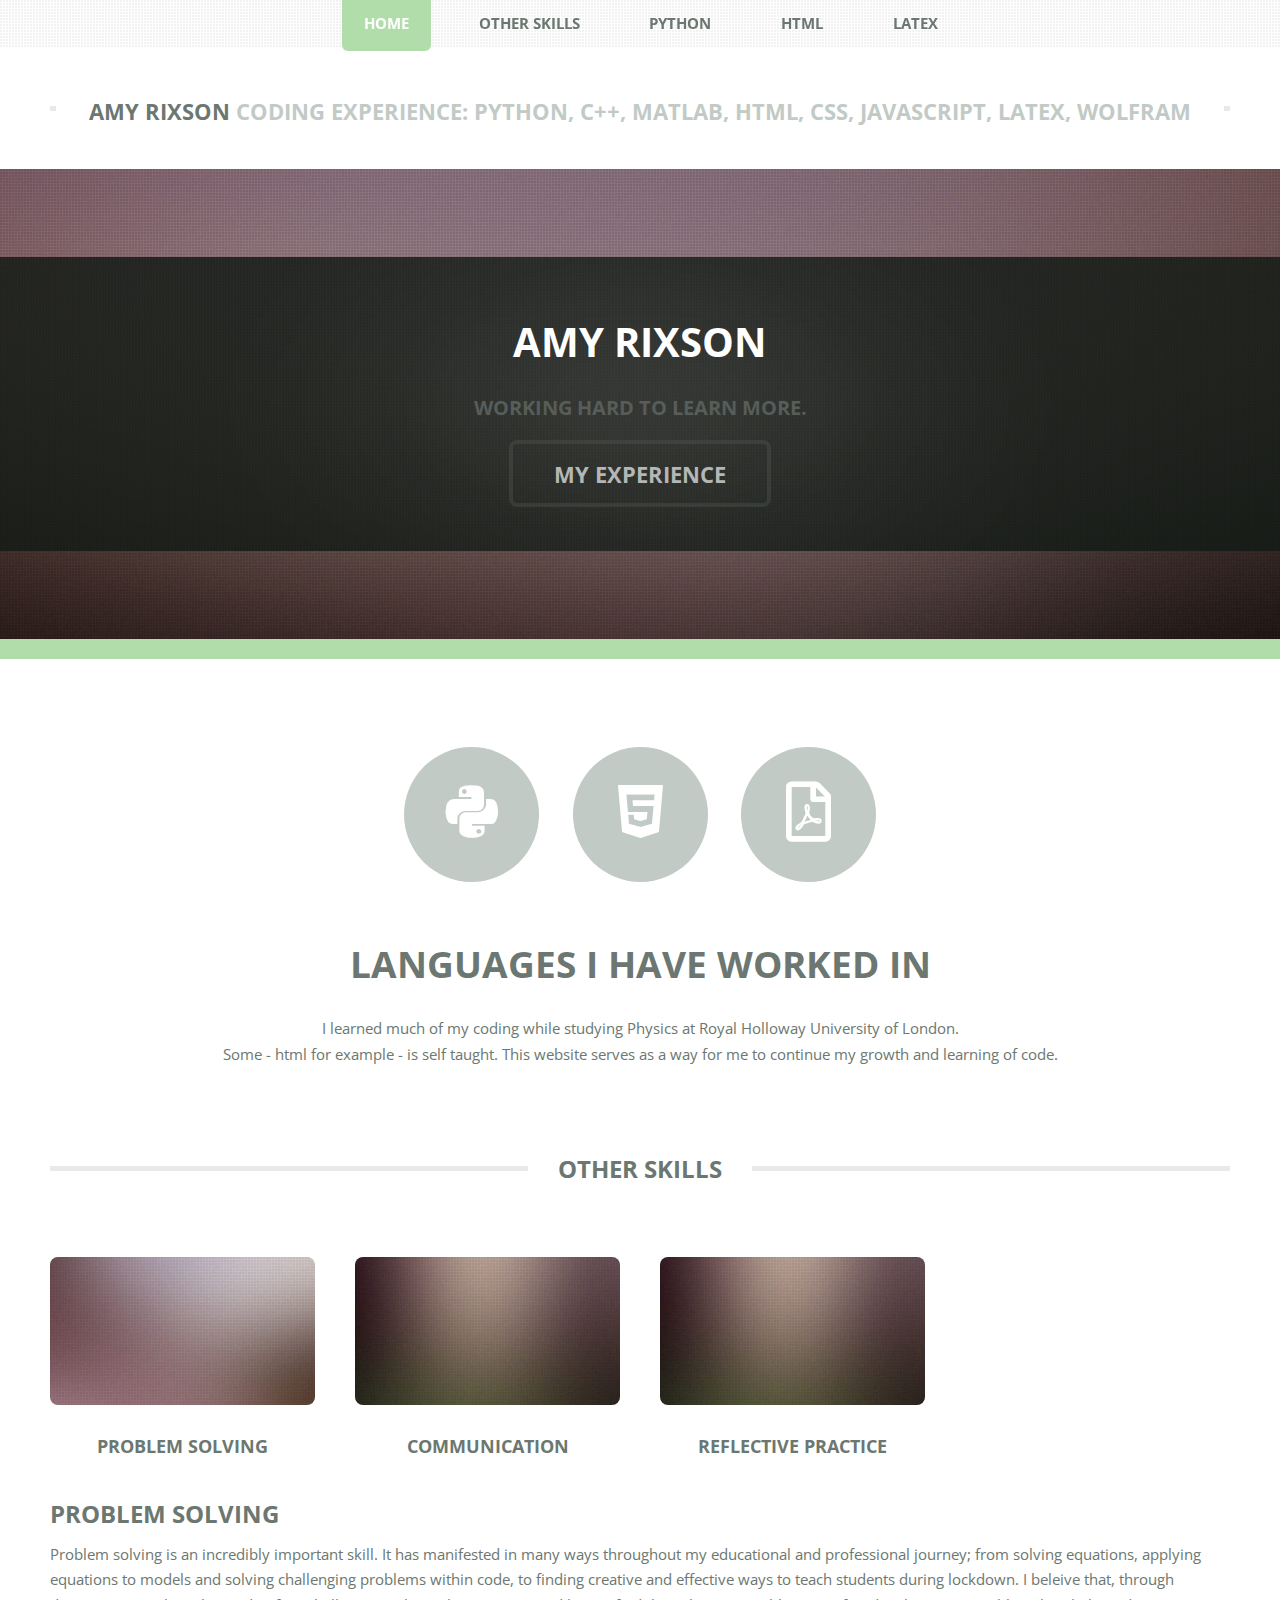
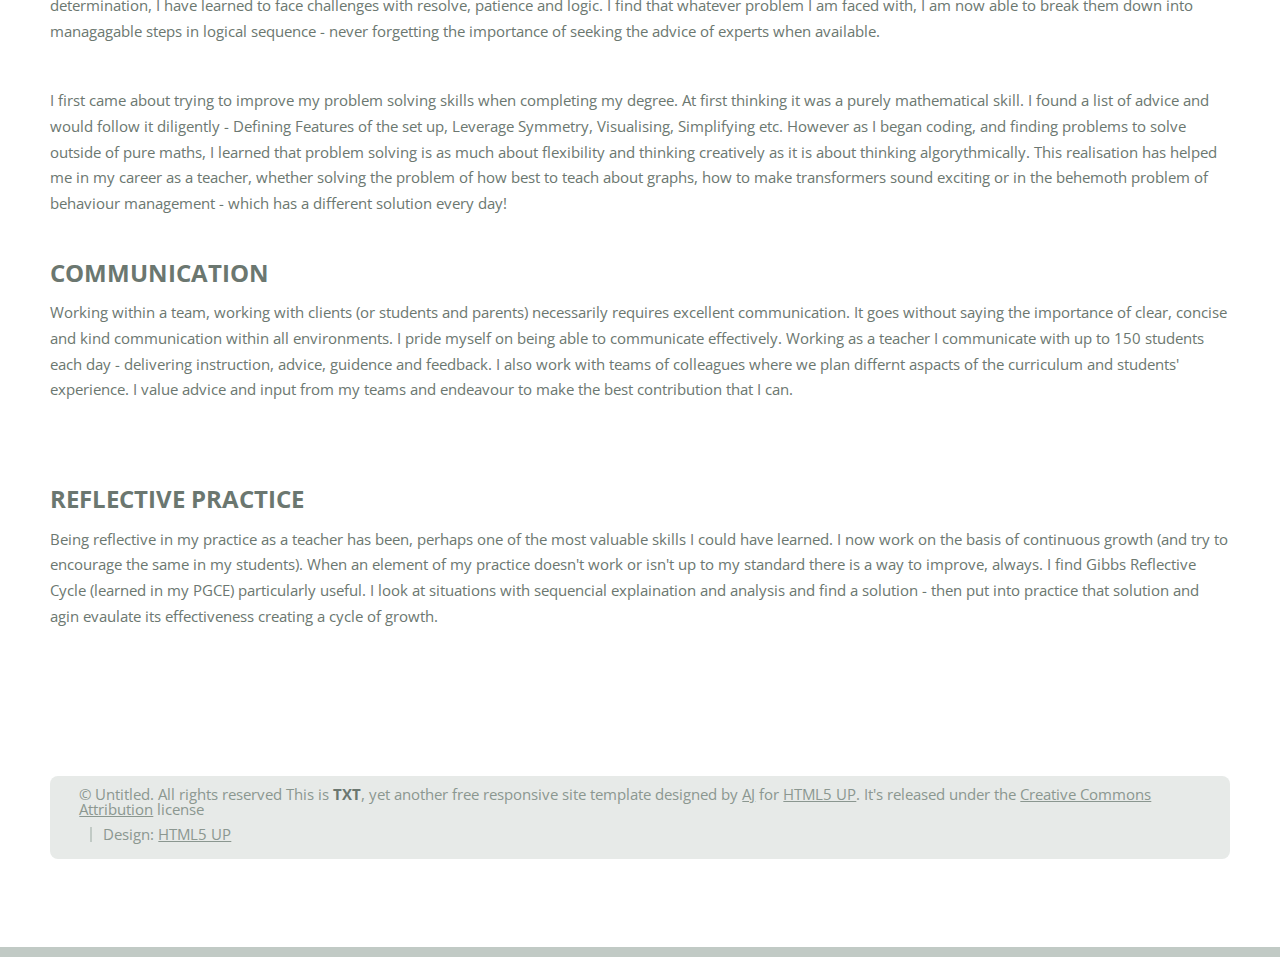
<file: index.html>
<!DOCTYPE HTML>
<!--
	TXT by HTML5 UP
	html5up.net | @ajlkn
	Free for personal and commercial use under the CCA 3.0 license (html5up.net/license)
-->
<html>
	<head>
		<title>Portfolio: Amy Rixson</title>
		<meta charset="utf-8" />
		<meta name="viewport" content="width=device-width, initial-scale=1, user-scalable=no" />
		<link rel="stylesheet" href="assets/css/main.css" />
	</head>
	<body class="homepage is-preload">
		<div id="page-wrapper">

			<!-- Header -->
				<header id="header">
					<div class="logo container">
						<div>
							<h1><a href="index.html" id="logo">Amy Rixson</a></h1>
							<p>Coding Experience: Python, C++, MatLab, html, css, JavaScript, LaTex, Wolfram</p>
						</div>
					</div>
				</header>

			<!-- Nav -->
				<nav id="nav">
					<ul>
						<li class="current"><a href="index.html">Home</a></li>
						<li>
							<a href="#">Other Skills</a>
							<ul> 
								<!--<a href="#main" class="button scrolly">My Experience</a>-->
								<li><a href="#Problem Solving" >Problem Solving</a></li>
								<li><a href="#Communication" >Communication</a></li>
								<!-- <li>
									<a href="#">Phasellus consequat</a>
									<ul>
										<li><a href="#">Problem Solving</a></li>
										<li><a href="#">Phasellus consequat</a></li>
										<li><a href="#">Magna phasellus</a></li>
										<li><a href="#">Etiam dolore nisl</a></li>
									</ul>
								</li> -->
								<li><a href="#Reflective Practice" >Reflective Practice</a></li>
							</ul>
						</li>
						<li><a href="left-sidebar.html">Python</a></li>
						<li><a href="right-sidebar.html">HTML</a></li>
						<li><a href="no-sidebar.html">LaTex</a></li>
					</ul>
				</nav>

			<!-- Banner -->
				<section id="banner">
					<div class="content">
						<h2>Amy Rixson</h2>
						<p>Working hard to learn more.</p>
						<a href="#main" class="button scrolly">My Experience</a>
					</div>
				</section>

			<!-- Main -->
				<section id="main">
					<div class="container">
						<div class="row gtr-200">
							<div class="col-12">

								<!-- Highlight -->
									<section class="box highlight">
										<ul class="special">
											<li><a href="left-sidebar.html" class="icon brands fa-python"><span class="label">Python</span></a></li>
											<li><a href="right-sidebar.html" class="icon brands fa-html5"><span class="label">html</span></a></li>
											<li><a href="no-sidebar.html" class="icon regular fa-file-pdf"><span class="label">LaTex</span></a></li>
											<!-- <li><a href="#" class="icon solid fa-calculator"><span class="label">Wolfram</span></a></li> -->
										</ul>
										<header>
											<h2>Languages I have worked in</h2>
											<p></p>
										</header>
										<p>
											I learned much of my coding while studying Physics at Royal Holloway University of London.<br />
										</p>Some - html for example - is self taught. This website serves as a way for me to continue my growth and learning of code.
									</section>

							</div>
							<div class="col-12">

								<!-- Features -->
									<section class="box features">
										<h2 class="major"><span>Other Skills</span></h2>
										<div>
											<div class="row">
												<div class="col-3 col-6-medium col-12-small">

													<!-- Feature -->
														<section class="box feature">
															<a href="#Problem Solving" class="image featured"><img src="images/pic01.jpg" alt="" /></a>
															<h3><a href="#Problem Solving">Problem Solving</a></h3>
															
														</section>

												</div>
												<div class="col-3 col-6-medium col-12-small">

													<!-- Feature -->
														<section class="box feature">
															<a href="#Communication" class="image featured"><img src="images/pic02.jpg" alt="" /></a>
															<h3><a href="#Communication">Communication</a></h3>
															
														</section>

												</div>
												<div class="col-3 col-6-medium col-12-small">

													<!-- Feature -->
														<section class="box feature">
															<a href="#Reflective Practice" class="image featured"><img src="images/pic02.jpg" alt="" /></a>
															<h3><a href="#Reflective Practice">Reflective Practice</a></h3>
															
														</section>

												</div>
												<div class="content">

													<!-- Feature -->
														<section ID = "Problem Solving">
															<h2>Problem Solving</h2>
															<p>
																Problem solving is an incredibly important skill. It has manifested in many ways throughout my educational and professional 
																journey; from solving equations, applying equations to models and solving challenging problems within code, to finding creative 
																and effective ways to teach students during lockdown. I beleive that, through determination, I have learned to face challenges 
																with resolve, patience and logic. I find that whatever problem I am faced with, I am now able to break them down into managagable 
																steps in logical sequence - never forgetting the importance of seeking the advice of experts when available.
															
															</p>
															<p> 
																I first came about trying to improve my problem solving skills when completing my degree. At first thinking it was a purely mathematical skill.
																I found a list of advice and would follow it diligently - Defining Features of the set up, Leverage Symmetry, Visualising, Simplifying etc. However as 
																I began coding, and finding problems to solve outside of pure maths, I learned that problem solving is as much about flexibility and thinking creatively
																as it is about thinking algorythmically. This realisation has helped me in my career as a teacher, whether solving the problem of how best to teach about graphs, 
																how to make transformers sound exciting or in the behemoth problem of behaviour management - which has a different solution every day! 
															</p>
														</section>
												</div>
												<div class="content">

														<section ID = "Communication">
															<h2>Communication</h2>
															<p>
																Working within a team, working with clients (or students and parents) necessarily requires excellent communication.
																It goes without saying the importance of clear, concise and kind communication within all environments. I pride myself on being able to communicate effectively. 
																Working as a teacher I communicate with up to 150 students each day - delivering instruction, advice, guidence and feedback. I also work with teams of colleagues
																where we plan differnt aspacts of the curriculum and students' experience. I value advice and input from my teams and endeavour to make the best contribution that I can. 
																
															</p>
														</section>
												</div>
												<div class="content"></div>
														<section ID = "Reflective Practice">
															<h2>Reflective Practice</h2>
															<p>
																Being reflective in my practice as a teacher has been, perhaps one of the most valuable skills I could have learned. I now work on the basis of continuous growth (and try to encourage the same in my students).
																When an element of my practice doesn't work or isn't up to my standard there is a way to improve, always. I find Gibbs Reflective Cycle (learned in my PGCE) particularly useful.
																I look at situations with sequencial explaination and analysis and find a solution - then put into practice that solution and agin evaulate its effectiveness creating a cycle of growth. 
															</p>
														</section>

												</div>
											

											</section>
														
													
												<!--
												<div class="col-12">
													<ul class="actions">
														<li><a href="#" class="button large">Do Something</a></li>
														<li><a href="#" class="button alt large">Think About It</a></li>
													</ul>
												</div>
											</div>
										</div>
									</section>

							</div>
							<div class="col-12">

								<!-- Blog -- >
									<section class="box blog">
										<h2 class="major"><span>Another Major Heading</span></h2>
										<div>
											<div class="row">
												<div class="col-9 col-12-medium">
													<div class="content">

														<!-- Featured Post -- >
															<article class="box post">
																<header>
																	<h3><a href="#">Here's a really big heading</a></h3>
																	<p>With a smaller subtitle that attempts to elaborate</p>
																	<ul class="meta">
																		<li class="icon fa-clock">15 minutes ago</li>
																		<li class="icon fa-comments"><a href="#">8</a></li>
																	</ul>
																</header>
																<a href="#" class="image featured"><img src="images/pic05.jpg" alt="" /></a>
																<p>
																	Phasellus quam turpis, feugiat sit amet ornare in, a hendrerit in lectus. Praesent
																	semper mod quis eget mi. Etiam sed ante risus aliquam erat et volutpat. Praesent a
																	dapibus velit. Curabitur sed nisi nunc, accumsan vestibulum lectus. Lorem ipsum
																	dolor sit non aliquet sed, tempor et dolor. Praesent a dapibus velit. Curabitur
																	accumsan.
																</p>
																<a href="#" class="button">Continue Reading</a>
															</article>

													</div>
												</div>
												<div class="col-3 col-12-medium">
													<div class="sidebar">

														<!-- Archives -- >
															<ul class="divided">
																<li>
																	<article class="box post-summary">
																		<h3><a href="#">A Subheading</a></h3>
																		<ul class="meta">
																			<li class="icon fa-clock">6 hours ago</li>
																			<li class="icon fa-comments"><a href="#">34</a></li>
																		</ul>
																	</article>
																</li>
																<li>
																	<article class="box post-summary">
																		<h3><a href="#">Another Subheading</a></h3>
																		<ul class="meta">
																			<li class="icon fa-clock">9 hours ago</li>
																			<li class="icon fa-comments"><a href="#">27</a></li>
																		</ul>
																	</article>
																</li>
																<li>
																	<article class="box post-summary">
																		<h3><a href="#">And Another</a></h3>
																		<ul class="meta">
																			<li class="icon fa-clock">Yesterday</li>
																			<li class="icon fa-comments"><a href="#">184</a></li>
																		</ul>
																	</article>
																</li>
																<li>
																	<article class="box post-summary">
																		<h3><a href="#">And Another</a></h3>
																		<ul class="meta">
																			<li class="icon fa-clock">2 days ago</li>
																			<li class="icon fa-comments"><a href="#">286</a></li>
																		</ul>
																	</article>
																</li>
																<li>
																	<article class="box post-summary">
																		<h3><a href="#">And One More</a></h3>
																		<ul class="meta">
																			<li class="icon fa-clock">3 days ago</li>
																			<li class="icon fa-comments"><a href="#">8,086</a></li>
																		</ul>
																	</article>
																</li>
															</ul>
															<a href="#" class="button alt">Archives</a>

													</div> 
												</div>
											</div>
										</div>
									</section>

							</div>
						</div>
					</div>
				</section>

			<!-- Footer - ->
				<footer id="footer">
					<div class="container">
						<div class="row gtr-200">
							<div class="col-12">

								<!-- About - ->
									<section>
										<h2 class="major"><span>What's this about?</span></h2>
										<p>
											This is <strong>TXT</strong>, yet another free responsive site template designed by
											<a href="http://twitter.com/ajlkn">AJ</a> for <a href="http://html5up.net">HTML5 UP</a>. It's released under the
											<a href="http://html5up.net/license/">Creative Commons Attribution</a> license so feel free to use it for
											whatever you're working on (personal or commercial), just be sure to give us credit for the design.
											That's basically it :)
										</p>
									</section>

							</div>
							<div class="col-12"> -->

								<!-- Contact -- >
									<section>
										<h2 class="major"><span>Get in touch</span></h2>
										<ul class="contact">
											<li><a class="icon brands fa-facebook-f" href="#"><span class="label">Facebook</span></a></li>
											<li><a class="icon brands fa-twitter" href="#"><span class="label">Twitter</span></a></li>
											<li><a class="icon brands fa-instagram" href="#"><span class="label">Instagram</span></a></li>
											<li><a class="icon brands fa-dribbble" href="#"><span class="label">Dribbble</span></a></li>
											<li><a class="icon brands fa-linkedin-in" href="#"><span class="label">LinkedIn</span></a></li>
										</ul>
									</section>

							</div>
						</div>

						<!-- Copyright -->
							<div id="copyright">
								<ul class="menu">
									<li>&copy; Untitled. All rights reserved This is <strong>TXT</strong>, yet another free responsive site template designed by
										<a href="http://twitter.com/ajlkn">AJ</a> for <a href="http://html5up.net">HTML5 UP</a>. It's released under the
										<a href="http://html5up.net/license/">Creative Commons Attribution</a> license</li><li>Design: <a href="http://html5up.net">HTML5 UP</a></li>
								</ul>
							</div>

					</div>
				</footer>

		</div>

		<!-- Scripts -->
			<script src="assets/js/jquery.min.js"></script>
			<script src="assets/js/jquery.dropotron.min.js"></script>
			<script src="assets/js/jquery.scrolly.min.js"></script>
			<script src="assets/js/browser.min.js"></script>
			<script src="assets/js/breakpoints.min.js"></script>
			<script src="assets/js/util.js"></script>
			<script src="assets/js/main.js"></script>

	</body>
</html>
</file>
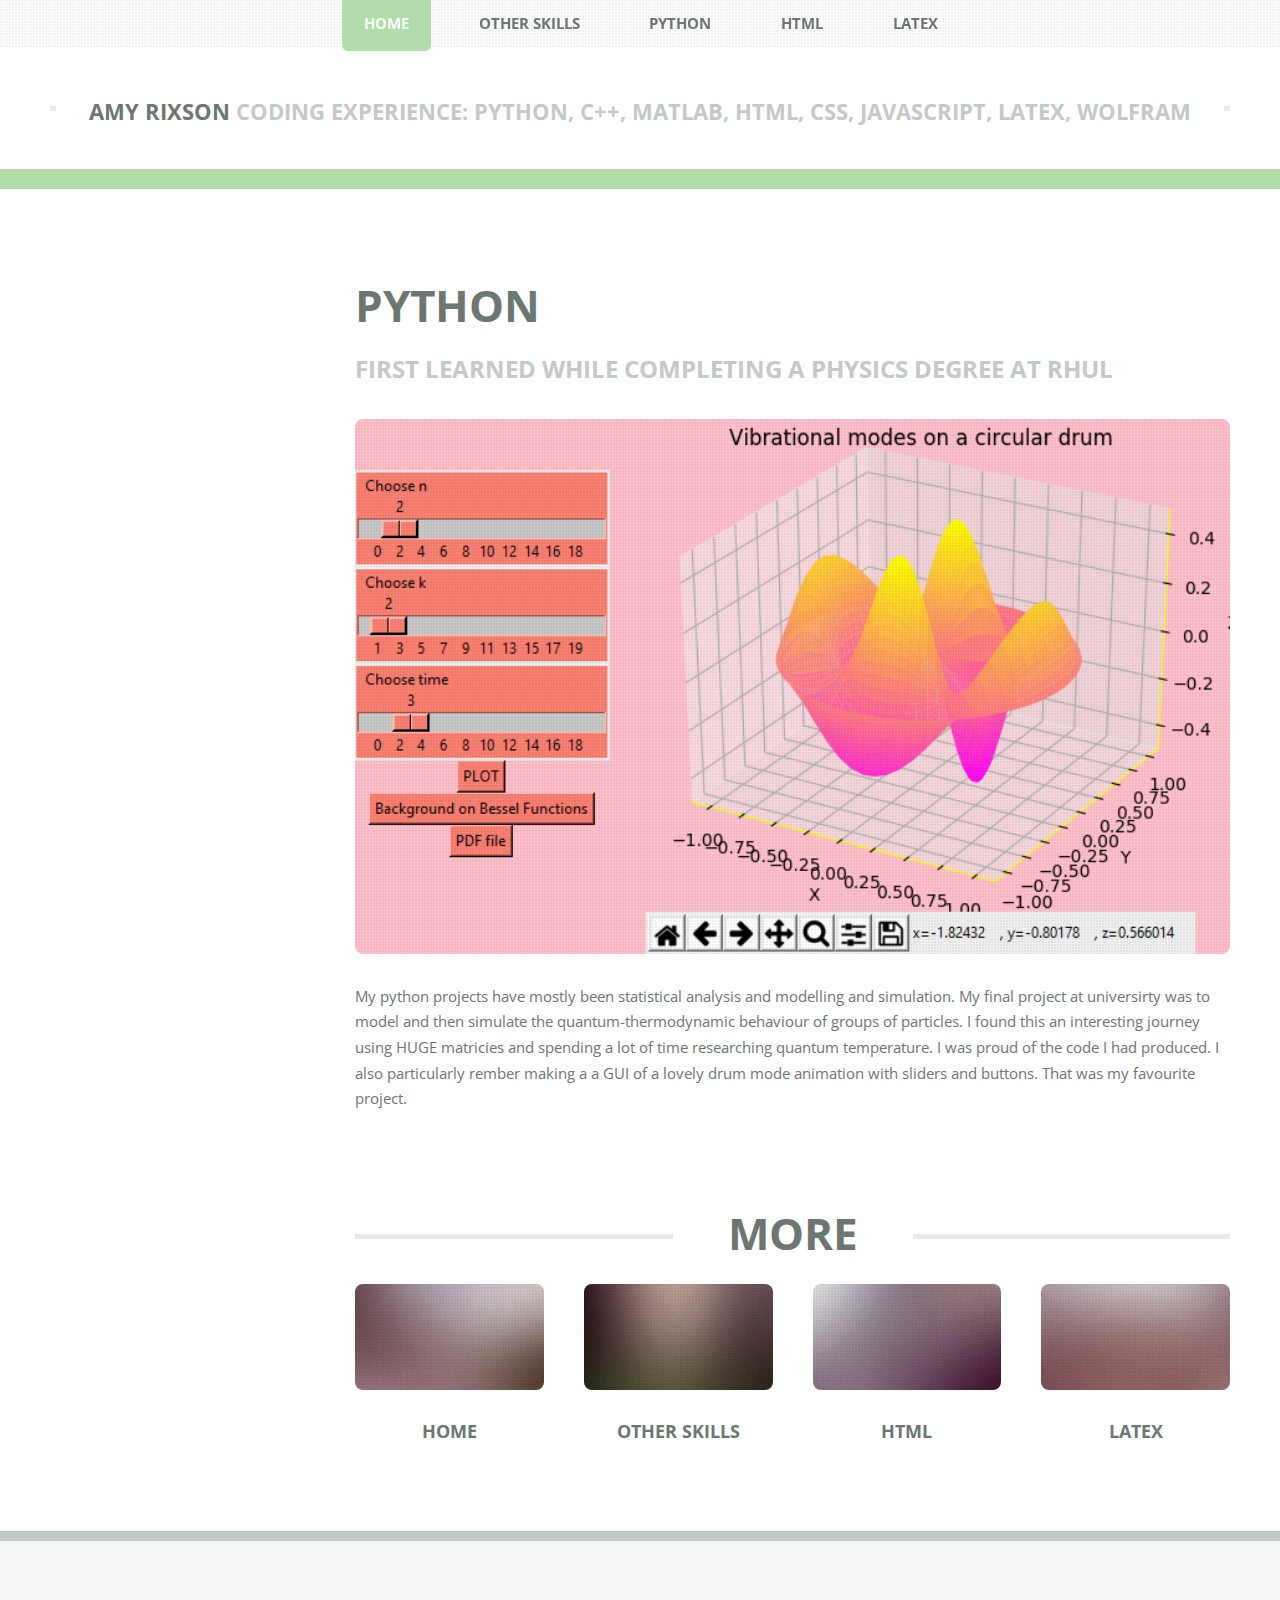
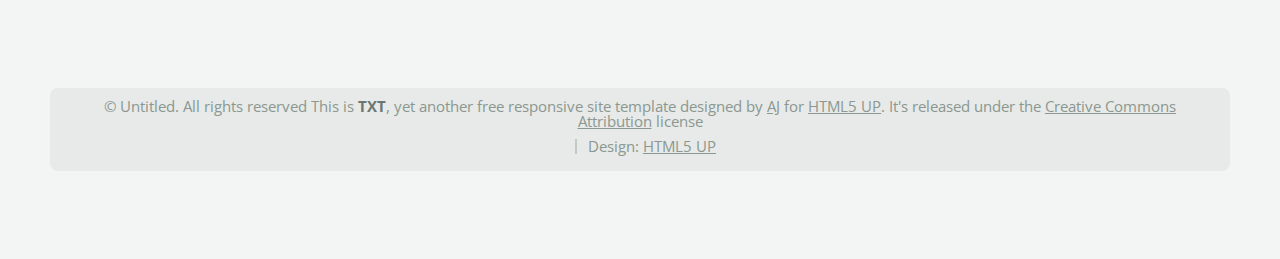
<file: left-sidebar.html>
<!DOCTYPE HTML>
<!--
	TXT by HTML5 UP
	html5up.net | @ajlkn
	Free for personal and commercial use under the CCA 3.0 license (html5up.net/license)
-->
<html>
	<head>
		<title>Python Experience</title>
		<meta charset="utf-8" />
		<meta name="viewport" content="width=device-width, initial-scale=1, user-scalable=no" />
		<link rel="stylesheet" href="assets/css/main.css" />
	</head>
	<body class="is-preload">
		<div id="page-wrapper">

			<!-- Header -->
				<header id="header">
					<div class="logo container">
						<div>
							<h1><a href="index.html" id="logo">Amy Rixson</a></h1>
							<p>Coding Experience: Python, C++, MatLab, html, css, JavaScript, LaTex, Wolfram</p>
						</div>
					</div>
				</header>

			<!-- Nav -- >
				<nav id="nav">
					<ul>
						<li><a href="index.html">Home</a></li>
						<li>
							<a href="#">Dropdown</a>
							<ul>
								<li><a href="#">Lorem ipsum dolor</a></li>
								<li><a href="#">Magna phasellus</a></li>
								<li>
									<a href="#">Phasellus consequat</a>
									<ul>
										<li><a href="#">Lorem ipsum dolor</a></li>
										<li><a href="#">Phasellus consequat</a></li>
										<li><a href="#">Magna phasellus</a></li>
										<li><a href="#">Etiam dolore nisl</a></li>
									</ul>
								</li>
								<li><a href="#">Veroeros feugiat</a></li>
							</ul>
						</li>
						<li class="current"><a href="left-sidebar.html">Left Sidebar</a></li>
						<li><a href="right-sidebar.html">Right Sidebar</a></li>
						<li><a href="no-sidebar.html">No Sidebar</a></li>
					</ul>
				</nav>

			<!-- Main -->
			<nav id="nav">
				<ul>
					<li class="current"><a href="index.html">Home</a></li>
					<li>
						<a href="index.html">Other Skills</a>
						<ul>
							<li><a href="#">Problem Solving</a></li>
							<li><a href="#">Communication</a></li>
							<!-- <li>
								<a href="#">Phasellus consequat</a>
								<ul>
									<li><a href="#">Problem Solving</a></li>
									<li><a href="#">Phasellus consequat</a></li>
									<li><a href="#">Magna phasellus</a></li>
									<li><a href="#">Etiam dolore nisl</a></li>
								</ul>
							</li> -->
							<li><a href="#">Reflective Practice</a></li>
						</ul>
					</li>
					<li><a href="left-sidebar.html">Python</a></li>
					<li><a href="right-sidebar.html">HTML</a></li>
					<li><a href="no-sidebar.html">LaTex</a></li>
				</ul>
			</nav>

				<section id="main">
					<div class="container">
						<div class="row">
							<div class="col-3 col-12-medium">
								<div class="sidebar">

									<!-- Sidebar -- >

										<!-- Recent Posts -- >
											<section>
												<h2 class="major"><span>Recent Posts</span></h2>
												<ul class="divided">
													<li>
														<article class="box post-summary">
															<h3><a href="#">A Subheading</a></h3>
															<ul class="meta">
																<li class="icon fa-clock">6 hours ago</li>
																<li class="icon fa-comments"><a href="#">34</a></li>
															</ul>
														</article>
													</li>
													<li>
														<article class="box post-summary">
															<h3><a href="#">Another Subheading</a></h3>
															<ul class="meta">
																<li class="icon fa-clock">9 hours ago</li>
																<li class="icon fa-comments"><a href="#">27</a></li>
															</ul>
														</article>
													</li>
													<li>
														<article class="box post-summary">
															<h3><a href="#">And Another</a></h3>
															<ul class="meta">
																<li class="icon fa-clock">Yesterday</li>
																<li class="icon fa-comments"><a href="#">184</a></li>
															</ul>
														</article>
													</li>
												</ul>
												<a href="#" class="button alt">Archives</a>
											</section>

										<!-- Something -- >
											<section>
												<h2 class="major"><span>Ipsum Dolore</span></h2>
												<a href="#" class="image featured"><img src="images/pic03.jpg" alt="" /></a>
												<p>
													Donec sagittis massa et leo semper scele risque metus faucibus. Morbi congue mattis mi.
													Phasellus sed nisl vitae risus tristique volutpat. Cras rutrum sed commodo luctus blandit.
												</p>
												<a href="#" class="button alt">Learn more</a>
											</section>

										<!-- Something - ->
											<section>
												<h2 class="major"><span>Magna Feugiat</span></h2>
												<p>
													Rhoncus dui quis euismod. Maecenas lorem tellus, congue et condimentum ac, ullamcorper non sapien.
													Donec sagittis massa et leo semper scele risque metus faucibus. Morbi congue mattis mi.
													Phasellus sed nisl vitae risus tristique volutpat. Cras rutrum sed commodo luctus blandit.
												</p>
												<a href="#" class="button alt">Learn more</a>
											</section> -->

								</div>
							</div>
							<div class="col-9 col-12-medium imp-medium">
								<div class="content">

									<!-- Content -->

										<article class="box page-content">

											<header>
												<h2>Python</h2>
												<p>First learned while completing a physics degree at RHUL</p>
												<!--<ul class="meta">
													<li class="icon fa-clock">5 days ago</li>
													<li class="icon fa-comments"><a href="#">1,024</a></li>
												</ul> -->
											</header>

											<section>
												<span class="image featured"><img src="images/Drummode.PNG" alt="" /></span>
												<p>
													My python projects have mostly been statistical analysis and modelling and simulation. My final project at universirty
													was to model and then simulate the quantum-thermodynamic behaviour of groups of particles. I found this an interesting 
													journey using HUGE matricies and spending a lot of time researching quantum temperature. I was proud of the code I had produced.
													I also particularly rember making a a GUI of a lovely drum mode animation with sliders and buttons. That was my favourite project.
												</p>
											</section>
											<!--

											<section>
												<h3>More intriguing information</h3>
												<p>
													Lorem ipsum dolor sit amet, consectetur adipiscing elit. Maecenas ac quam risus, at tempus
													justo. Sed dictum rutrum massa eu volutpat. Quisque vitae hendrerit sem. Pellentesque lorem felis,
													ultricies a bibendum id, bibendum sit amet nisl. Mauris et lorem quam. Maecenas rutrum imperdiet
													vulputate. Nulla quis nibh ipsum, sed egestas justo. Morbi ut ante mattis orci convallis tempor.
													Etiam a lacus a lacus pharetra porttitor quis accumsan odio. Sed vel euismod nisi. Etiam convallis
													rhoncus dui quis euismod. Maecenas lorem tellus, congue et condimentum ac, ullamcorper non sapien
													vulputate. Nulla quis nibh ipsum, sed egestas justo. Morbi ut ante mattis orci convallis tempor.
													Etiam a lacus a lacus pharetra porttitor quis accumsan odio. Sed vel euismod nisi. Etiam convallis
													rhoncus dui quis euismod. Maecenas lorem tellus, congue et condimentum ac, ullamcorper non sapien.
													Donec sagittis massa et leo semper a scelerisque metus faucibus. Morbi congue mattis mi.
													Phasellus sed nisl vitae risus tristique volutpat. Cras rutrum commodo luctus.
												</p>
												<p>
													Phasellus odio risus, faucibus et viverra vitae, eleifend ac purus. Praesent mattis, enim
													quis hendrerit porttitor, sapien tortor viverra magna, sit amet rhoncus nisl lacus nec arcu.
													Suspendisse laoreet metus ut metus imperdiet interdum aliquam justo tincidunt. Mauris dolor urna,
													fringilla vel malesuada ac, dignissim eu mi. Praesent mollis massa ac nulla pretium pretium.
													Etiam a lacus a lacus pharetra porttitor quis accumsan odio. Sed vel euismod nisi. Etiam convallis
													rhoncus dui quis euismod. Maecenas lorem tellus, congue et condimentum ac, ullamcorper non sapien.
													Donec sagittis massa et leo semper a scelerisque metus faucibus. Morbi congue mattis mi.
													Maecenas tortor mauris, consectetur pellentesque dapibus eget, tincidunt vitae arcu.
													Vestibulum purus augue, tincidunt sit amet iaculis id, porta eu purus.
												</p>
											</section>

											<section>
												<h3>So in conclusion ...</h3>
												<p>
													Lorem ipsum dolor sit amet, consectetur adipiscing elit. Maecenas ac quam risus, at tempus
													justo. Sed dictum rutrum massa eu volutpat. Quisque vitae hendrerit sem. Pellentesque lorem felis,
													ultricies a bibendum id, bibendum sit amet nisl. Mauris et lorem quam. Maecenas rutrum imperdiet
													vulputate. Nulla quis nibh ipsum, sed egestas justo. Morbi ut ante mattis orci convallis tempor.
													Etiam a lacus a lacus pharetra porttitor quis accumsan odio. Sed vel euismod nisi. Etiam convallis
													rhoncus dui quis euismod. Maecenas lorem tellus, congue et condimentum ac, ullamcorper non sapien.
													Donec sagittis massa et leo semper a scelerisque metus faucibus. Morbi congue mattis mi.
													Phasellus sed nisl vitae.
												</p>
												<p>
													Suspendisse laoreet metus ut metus imperdiet interdum aliquam justo tincidunt. Mauris dolor urna,
													fringilla vel malesuada ac, dignissim eu mi. Praesent mollis massa ac nulla pretium pretium.
													Maecenas tortor mauris, consectetur pellentesque dapibus eget, tincidunt vitae arcu.
													Vestibulum purus augue, tincidunt sit amet iaculis id, porta eu purus.
												</p>
											</section>

										</article>

								</div>
							</div>
							<div class="col-12">

								<!-- Features -->
									<section class="box features">
										<h2 class="major"><span>More</span></h2>
										<div>
											<div class="row">
												<div class="col-3 col-6-medium col-12-small">

													<!-- Feature -->
														<section class="box feature">
															<a href="index.html" class="image featured"><img src="images/pic01.jpg" alt="" /></a>
															<h3><a href="index.html">Home</a></h3>
															
														</section>

												</div>
												<div class="col-3 col-6-medium col-12-small">

													<!-- Feature -->
														<section class="box feature">
															<a href="index.html" class="image featured"><img src="images/pic02.jpg" alt="" /></a>
															<h3><a href="index.html">Other Skills</a></h3>
															
														</section>

												</div>
												<div class="col-3 col-6-medium col-12-small">

													<!-- Feature -->
														<section class="box feature">
															<a href="right-sidebar.html" class="image featured"><img src="images/pic03.jpg" alt="" /></a>
															<h3><a href="right-sidebar.html">HTML</a></h3>
															
														</section>

												</div>
												<div class="col-3 col-6-medium col-12-small">

													<!-- Feature -->
														<section class="box feature">
															<a href="no-sidebar.html" class="image featured"><img src="images/pic04.jpg" alt="" /></a>
															<h3><a href="no-sidebar.html">LaTex</a></h3>
															
														</section>

												</div>
												<!-- <div class="col-12">
													<ul class="actions">
														<li><a href="#" class="button large">Do Something</a></li>
														<li><a href="#" class="button alt large">Think About It</a></li>
													</ul>
												</div> -->
											</div>
										</div>
									</section>

							</div>
						</div>
					</div>
				</section>

			<!-- Footer -->
				<footer id="footer">
					<div class="container">
						<div class="row gtr-200">
							<div class="col-12">

								<!-- About - ->
									<section>
										<h2 class="major"><span>What's this about?</span></h2>
										<p>
											This is <strong>TXT</strong>, yet another free responsive site template designed by
											<a href="http://twitter.com/ajlkn">AJ</a> for <a href="http://html5up.net">HTML5 UP</a>. It's released under the
											<a href="http://html5up.net/license/">Creative Commons Attribution</a> license so feel free to use it for
											whatever you're working on (personal or commercial), just be sure to give us credit for the design.
											That's basically it :)
										</p>
									</section>

							</div>
							<div class="col-12">

								<!-- Contact -- >
									<section>
										<h2 class="major"><span>Get in touch</span></h2>
										<ul class="contact">
											<li><a class="icon brands fa-facebook-f" href="#"><span class="label">Facebook</span></a></li>
											<li><a class="icon brands fa-twitter" href="#"><span class="label">Twitter</span></a></li>
											<li><a class="icon brands fa-instagram" href="#"><span class="label">Instagram</span></a></li>
											<li><a class="icon brands fa-dribbble" href="#"><span class="label">Dribbble</span></a></li>
											<li><a class="icon brands fa-linkedin-in" href="#"><span class="label">LinkedIn</span></a></li>
										</ul>
									</section>

							</div>
						</div>

						<!-- Copyright -->
						<div id="copyright">
							<ul class="menu">
								<li>&copy; Untitled. All rights reserved This is <strong>TXT</strong>, yet another free responsive site template designed by
									<a href="http://twitter.com/ajlkn">AJ</a> for <a href="http://html5up.net">HTML5 UP</a>. It's released under the
									<a href="http://html5up.net/license/">Creative Commons Attribution</a> license</li><li>Design: <a href="http://html5up.net">HTML5 UP</a></li>
							</ul>
						</div>

					</div>
				</footer>

		</div>

		<!-- Scripts -->
			<script src="assets/js/jquery.min.js"></script>
			<script src="assets/js/jquery.dropotron.min.js"></script>
			<script src="assets/js/jquery.scrolly.min.js"></script>
			<script src="assets/js/browser.min.js"></script>
			<script src="assets/js/breakpoints.min.js"></script>
			<script src="assets/js/util.js"></script>
			<script src="assets/js/main.js"></script>

	</body>
</html>
</file>
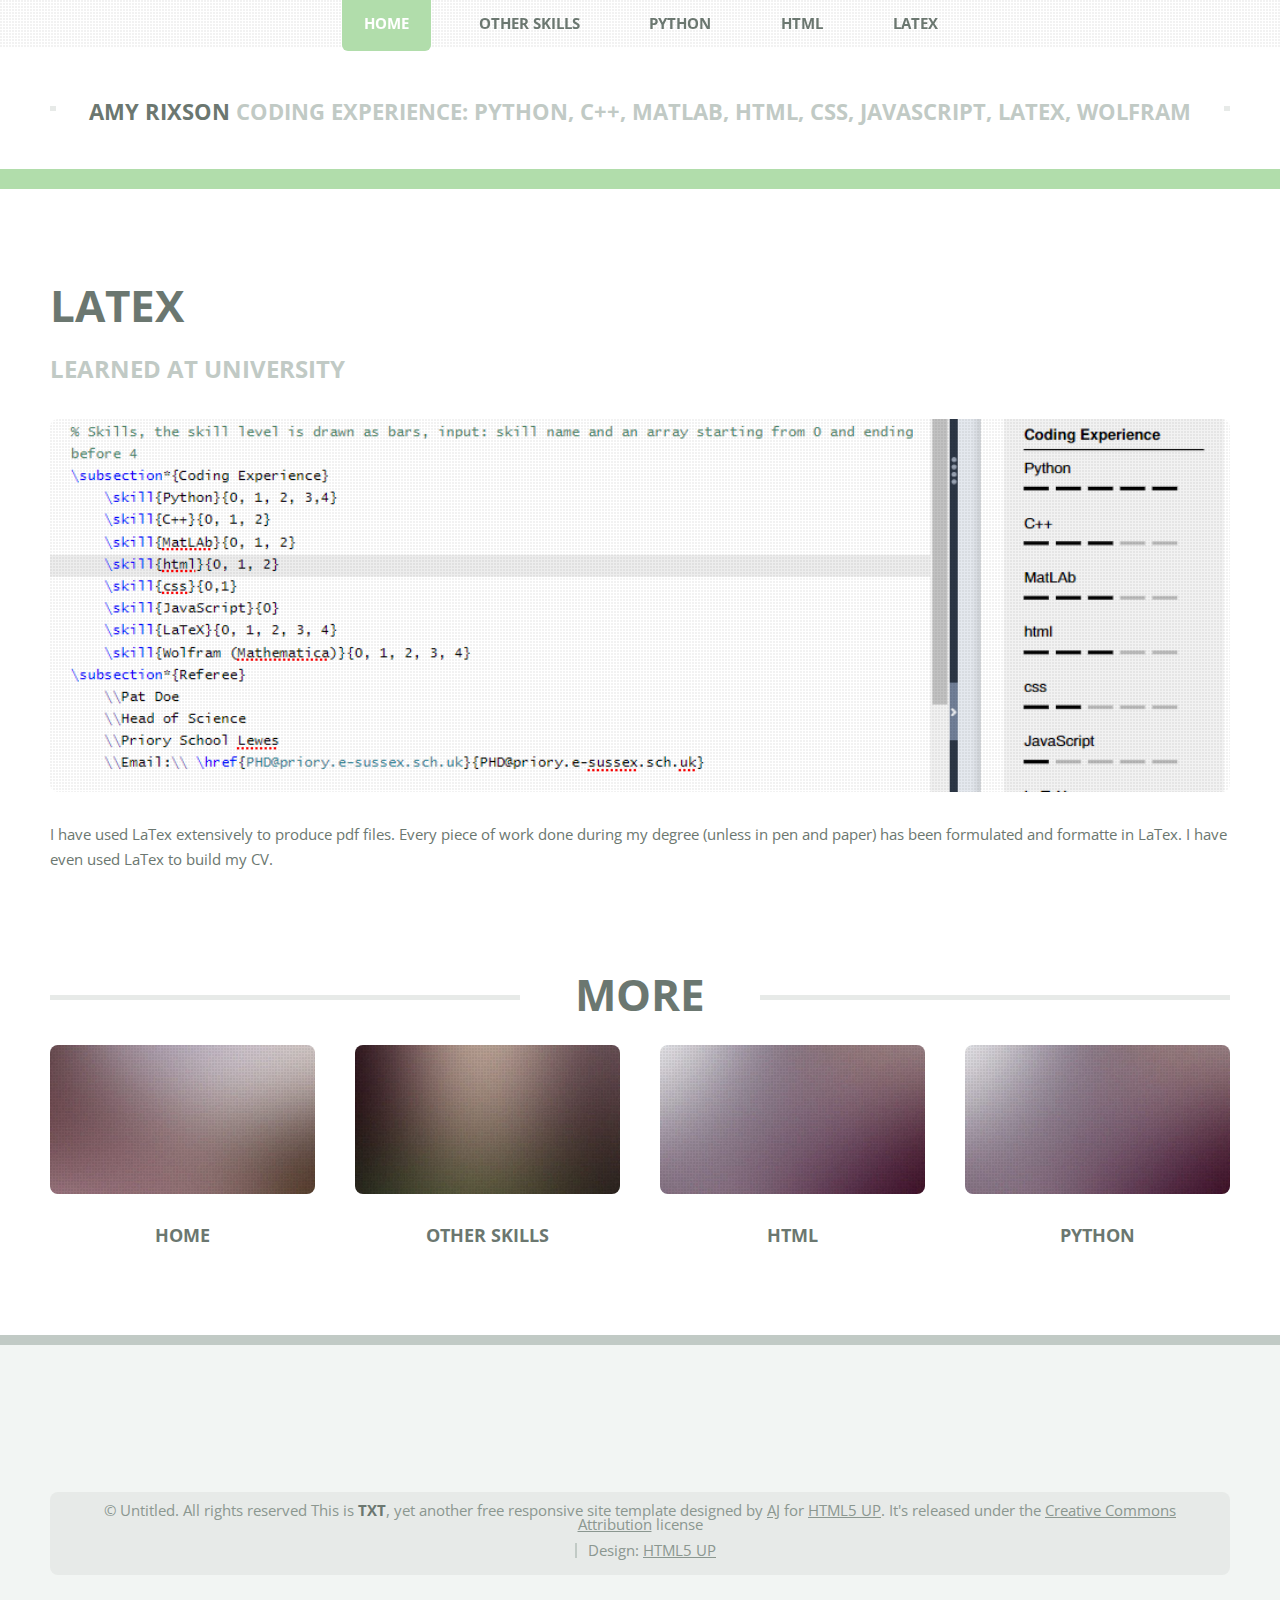
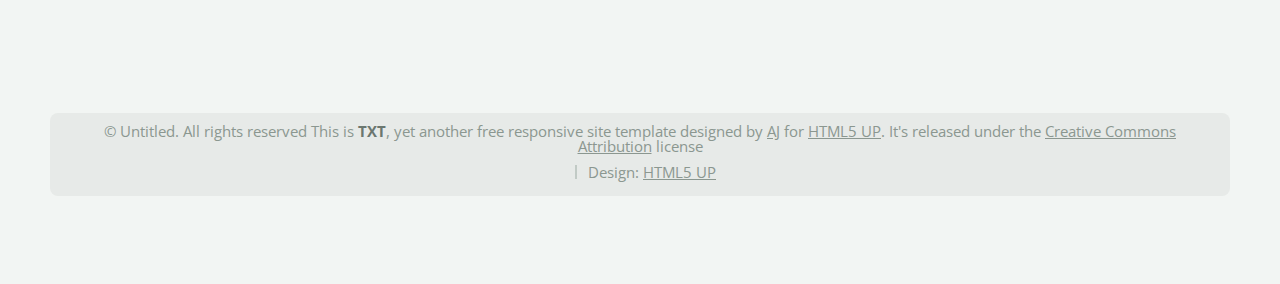
<file: no-sidebar.html>
<!DOCTYPE HTML>
<!--
	TXT by HTML5 UP
	html5up.net | @ajlkn
	Free for personal and commercial use under the CCA 3.0 license (html5up.net/license)
-->
<html>
	<head>
		<title>LaTex</title>
		<meta charset="utf-8" />
		<meta name="viewport" content="width=device-width, initial-scale=1, user-scalable=no" />
		<link rel="stylesheet" href="assets/css/main.css" />
	</head>
	<body class="is-preload">
		<div id="page-wrapper">

			<!-- Header -->
				<header id="header">
					<div class="logo container">
						<div>
							<h1><a href="index.html" id="logo">Amy Rixson</a></h1>
							<p>Coding Experience: Python, C++, MatLab, html, css, JavaScript, LaTex, Wolfram</p>
						</div>
					</div>
				</header>

			<!-- Nav - ->
				<nav id="nav">
					<ul>
						<li><a href="index.html">Home</a></li>
						<li>
							<a href="#">Dropdown</a>
							<ul>
								<li><a href="#">Lorem ipsum dolor</a></li>
								<li><a href="#">Magna phasellus</a></li>
								<li>
									<a href="#">Phasellus consequat</a>
									<ul>
										<li><a href="#">Lorem ipsum dolor</a></li>
										<li><a href="#">Phasellus consequat</a></li>
										<li><a href="#">Magna phasellus</a></li>
										<li><a href="#">Etiam dolore nisl</a></li>
									</ul>
								</li>
								<li><a href="#">Veroeros feugiat</a></li>
							</ul>
						</li>
						<li><a href="left-sidebar.html">Left Sidebar</a></li>
						<li><a href="right-sidebar.html">Right Sidebar</a></li>
						<li class="current"><a href="no-sidebar.html">No Sidebar</a></li>
					</ul>
				</nav>

			<!-- Main -->
			<nav id="nav">
				<ul>
					<li class="current"><a href="index.html">Home</a></li>
					<li>
						<a href="index.html">Other Skills</a>
						<ul>
							<li><a href="#">Problem Solving</a></li>
							<li><a href="#">Communication</a></li>
							<!-- <li>
								<a href="#">Phasellus consequat</a>
								<ul>
									<li><a href="#">Problem Solving</a></li>
									<li><a href="#">Phasellus consequat</a></li>
									<li><a href="#">Magna phasellus</a></li>
									<li><a href="#">Etiam dolore nisl</a></li>
								</ul>
							</li> -->
							<li><a href="#">Reflective Practice</a></li>
						</ul>
					</li>
					<li><a href="left-sidebar.html">Python</a></li>
					<li><a href="right-sidebar.html">HTML</a></li>
					<li><a href="no-sidebar.html">LaTex</a></li>
				</ul>
			</nav>
				<section id="main">
					<div class="container">
						<div class="row">
							<div class="col-12">
								<div class="content">

									<!-- Content -->

										<article class="box page-content">

											<header>
												<h2>LaTex</h2>
												<p>Learned at University</p>
												<!--<ul class="meta">
													<li class="icon fa-clock">5 days ago</li>
													<li class="icon fa-comments"><a href="#">1,024</a></li>
												</ul> -->
											</header>

											<section>
												<span class="image featured"><img src="images/LaTex.PNG" alt="" /></span>
												<p>
													I have used LaTex extensively to produce pdf files. Every piece of work done during my degree (unless in pen and paper) has been formulated and formatte in LaTex.
													I have even used LaTex to build my CV.
												</p>
											</section>

											<!--<section>
												<h3>More intriguing information</h3>
												<p>
													Lorem ipsum dolor sit amet, consectetur adipiscing elit. Maecenas ac quam risus, at tempus
													justo. Sed dictum rutrum massa eu volutpat. Quisque vitae hendrerit sem. Pellentesque lorem felis,
													ultricies a bibendum id, bibendum sit amet nisl. Mauris et lorem quam. Maecenas rutrum imperdiet
													vulputate. Nulla quis nibh ipsum, sed egestas justo. Morbi ut ante mattis orci convallis tempor.
													Etiam a lacus a lacus pharetra porttitor quis accumsan odio. Sed vel euismod nisi. Etiam convallis
													rhoncus dui quis euismod. Maecenas lorem tellus, congue et condimentum ac, ullamcorper non sapien
													vulputate. Nulla quis nibh ipsum, sed egestas justo. Morbi ut ante mattis orci convallis tempor.
													Etiam a lacus a lacus pharetra porttitor quis accumsan odio. Sed vel euismod nisi. Etiam convallis
													rhoncus dui quis euismod. Maecenas lorem tellus, congue et condimentum ac, ullamcorper non sapien.
													Donec sagittis massa et leo semper a scelerisque metus faucibus. Morbi congue mattis mi.
													Phasellus sed nisl vitae risus tristique volutpat. Cras rutrum commodo luctus.
												</p>
											</section>

											<section>
												<h3>So in conclusion ...</h3>
												<p>
													Lorem ipsum dolor sit amet, consectetur adipiscing elit. Maecenas ac quam risus, at tempus
													justo. Sed dictum rutrum massa eu volutpat. Quisque vitae hendrerit sem. Pellentesque lorem felis,
													ultricies a bibendum id, bibendum sit amet nisl. Mauris et lorem quam. Maecenas rutrum imperdiet
													vulputate. Nulla quis nibh ipsum, sed egestas justo. Morbi ut ante mattis orci convallis tempor.
													Etiam a lacus a lacus pharetra porttitor quis accumsan odio. Sed vel euismod nisi. Etiam convallis
													rhoncus dui quis euismod. Maecenas lorem tellus, congue et condimentum ac, ullamcorper non sapien.
													Donec sagittis massa et leo semper a scelerisque metus faucibus. Morbi congue mattis mi.
													Phasellus sed nisl vitae.
												</p>
												<p>
													Suspendisse laoreet metus ut metus imperdiet interdum aliquam justo tincidunt. Mauris dolor urna,
													fringilla vel malesuada ac, dignissim eu mi. Praesent mollis massa ac nulla pretium pretium.
													Maecenas tortor mauris, consectetur pellentesque dapibus eget, tincidunt vitae arcu.
												</p>
											</section>

										</article>

								</div>
							</div>
							<div class="col-12">

								<!-- Features -->
								<section class="box features">
									<h2 class="major"><span>More</span></h2>
									<div>
										<div class="row">
											<div class="col-3 col-6-medium col-12-small">

												<!-- Feature -->
													<section class="box feature">
														<a href="index.html" class="image featured"><img src="images/pic01.jpg" alt="" /></a>
														<h3><a href="index.html">Home</a></h3>
														
													</section>

											</div>
											<div class="col-3 col-6-medium col-12-small">

												<!-- Feature -->
													<section class="box feature">
														<a href="index.html" class="image featured"><img src="images/pic02.jpg" alt="" /></a>
														<h3><a href="index.html">Other Skills</a></h3>
														
													</section>

											</div>
											<div class="col-3 col-6-medium col-12-small">

												<!-- Feature -->
													<section class="box feature">
														<a href="right-sidebar.html" class="image featured"><img src="images/pic03.jpg" alt="" /></a>
														<h3><a href="right-sidebar.html">HTML</a></h3>
														
													</section>

											</div>
											<div class="col-3 col-6-medium col-12-small">

												<!-- Feature -->
												<section class="box feature">
													<a href="left-sidebar.html" class="image featured"><img src="images/pic03.jpg" alt="" /></a>
													<h3><a href="left-sidebar.html">Python</a></h3>
													
												</section>

											</div>
											<!-- <div class="col-12">
													<ul class="actions">
														<li><a href="#" class="button large">Do Something</a></li>
														<li><a href="#" class="button alt large">Think About It</a></li>
													</ul>
											</div> -->
										</div>
									</div>
								</section>

						</div>
					</div>
				</div>
			</section>

		<!-- Footer -->
			<footer id="footer">
				<div class="container">
					<div class="row gtr-200">
						<div class="col-12">

							<!-- About - ->
								<section>
									<h2 class="major"><span>What's this about?</span></h2>
									<p>
										This is <strong>TXT</strong>, yet another free responsive site template designed by
										<a href="http://twitter.com/ajlkn">AJ</a> for <a href="http://html5up.net">HTML5 UP</a>. It's released under the
										<a href="http://html5up.net/license/">Creative Commons Attribution</a> license so feel free to use it for
										whatever you're working on (personal or commercial), just be sure to give us credit for the design.
										That's basically it :)
									</p>
								</section>

						</div>
						<div class="col-12">

							<!-- Contact -- >
								<section>
									<h2 class="major"><span>Get in touch</span></h2>
									<ul class="contact">
										<li><a class="icon brands fa-facebook-f" href="#"><span class="label">Facebook</span></a></li>
										<li><a class="icon brands fa-twitter" href="#"><span class="label">Twitter</span></a></li>
										<li><a class="icon brands fa-instagram" href="#"><span class="label">Instagram</span></a></li>
										<li><a class="icon brands fa-dribbble" href="#"><span class="label">Dribbble</span></a></li>
										<li><a class="icon brands fa-linkedin-in" href="#"><span class="label">LinkedIn</span></a></li>
									</ul>
								</section>

						</div>
					</div>

					<!-- Copyright -->
					<div id="copyright">
						<ul class="menu">
							<li>&copy; Untitled. All rights reserved This is <strong>TXT</strong>, yet another free responsive site template designed by
								<a href="http://twitter.com/ajlkn">AJ</a> for <a href="http://html5up.net">HTML5 UP</a>. It's released under the
								<a href="http://html5up.net/license/">Creative Commons Attribution</a> license</li><li>Design: <a href="http://html5up.net">HTML5 UP</a></li>
						</ul>
					</div>

							</div>
							<div class="col-12">

								<!-- Contact -- >
									<section>
										<h2 class="major"><span>Get in touch</span></h2>
										<ul class="contact">
											<li><a class="icon brands fa-facebook-f" href="#"><span class="label">Facebook</span></a></li>
											<li><a class="icon brands fa-twitter" href="#"><span class="label">Twitter</span></a></li>
											<li><a class="icon brands fa-instagram" href="#"><span class="label">Instagram</span></a></li>
											<li><a class="icon brands fa-dribbble" href="#"><span class="label">Dribbble</span></a></li>
											<li><a class="icon brands fa-linkedin-in" href="#"><span class="label">LinkedIn</span></a></li>
										</ul>
									</section>

							</div>
						</div>

						<!-- Copyright -->
						<div id="copyright">
							<ul class="menu">
								<li>&copy; Untitled. All rights reserved This is <strong>TXT</strong>, yet another free responsive site template designed by
									<a href="http://twitter.com/ajlkn">AJ</a> for <a href="http://html5up.net">HTML5 UP</a>. It's released under the
									<a href="http://html5up.net/license/">Creative Commons Attribution</a> license</li><li>Design: <a href="http://html5up.net">HTML5 UP</a></li>
							</ul>
						</div>
					</div>
				</footer>

		</div>

		<!-- Scripts -->
			<script src="assets/js/jquery.min.js"></script>
			<script src="assets/js/jquery.dropotron.min.js"></script>
			<script src="assets/js/jquery.scrolly.min.js"></script>
			<script src="assets/js/browser.min.js"></script>
			<script src="assets/js/breakpoints.min.js"></script>
			<script src="assets/js/util.js"></script>
			<script src="assets/js/main.js"></script>

	</body>
</html>
</file>
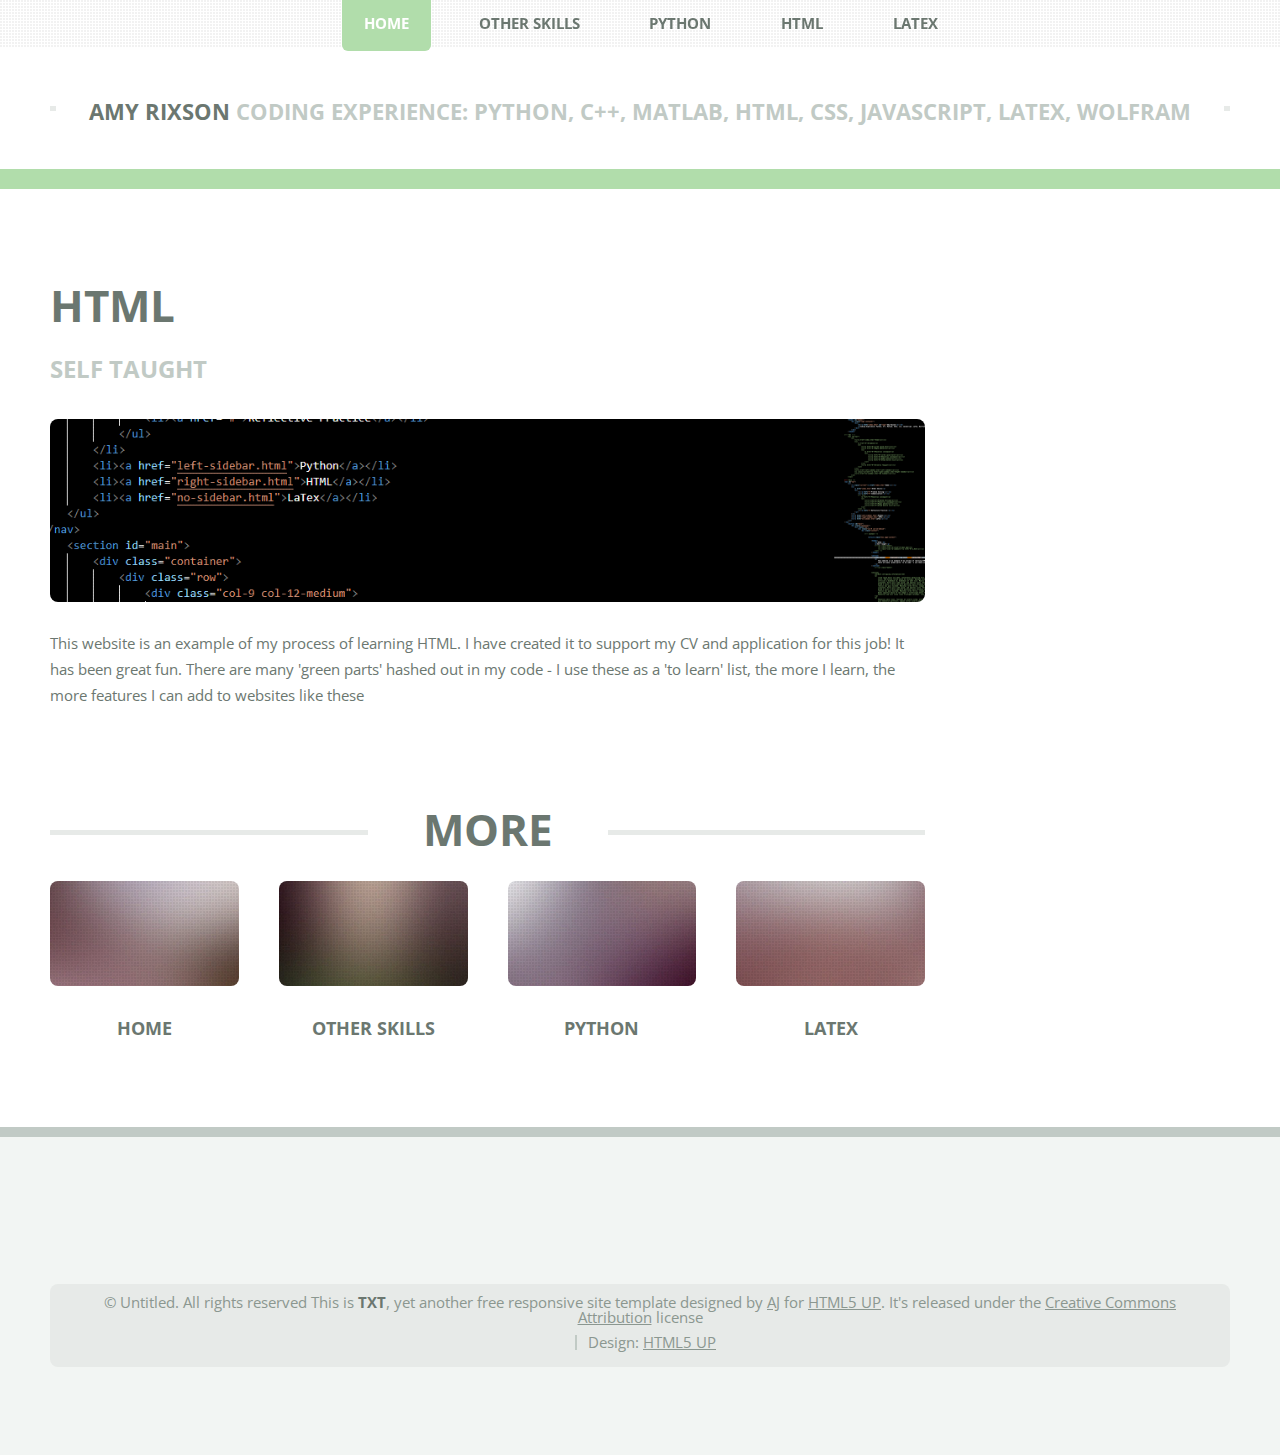
<file: right-sidebar.html>
<!DOCTYPE HTML>
<!--
	TXT by HTML5 UP
	html5up.net | @ajlkn
	Free for personal and commercial use under the CCA 3.0 license (html5up.net/license)
-->
<html>
	<head>
		<title>HTML</title>
		<meta charset="utf-8" />
		<meta name="viewport" content="width=device-width, initial-scale=1, user-scalable=no" />
		<link rel="stylesheet" href="assets/css/main.css" />
	</head>
	<body class="is-preload">
		<div id="page-wrapper">

			<!-- Header -->
				<header id="header">
					<div class="logo container">
						<div>
							<h1><a href="index.html" id="logo">Amy Rixson</a></h1>
							<p>Coding Experience: Python, C++, MatLab, html, css, JavaScript, LaTex, Wolfram</p>
						</div>
					</div>
				</header>

			<!-- Nav -- >
				<nav id="nav">
					<ul>
						<li><a href="index.html">Home</a></li>
						<li>
							<a href="#">Dropdown</a>
							<ul>
								<li><a href="#">Lorem ipsum dolor</a></li>
								<li><a href="#">Magna phasellus</a></li>
								<li>
									<a href="#">Phasellus consequat</a>
									<ul>
										<li><a href="#">Lorem ipsum dolor</a></li>
										<li><a href="#">Phasellus consequat</a></li>
										<li><a href="#">Magna phasellus</a></li>
										<li><a href="#">Etiam dolore nisl</a></li>
									</ul>
								</li>
								<li><a href="#">Veroeros feugiat</a></li>
							</ul>
						</li>
						<li><a href="left-sidebar.html">Left Sidebar</a></li>
						<li class="current"><a href="right-sidebar.html">Right Sidebar</a></li>
						<li><a href="no-sidebar.html">No Sidebar</a></li>
					</ul>
				</nav>

			<!-- Main -->
			<nav id="nav">
				<ul>
					<li class="current"><a href="index.html">Home</a></li>
					<li>
						<a href="index.html">Other Skills</a>
						<ul>
							<li><a href="#">Problem Solving</a></li>
							<li><a href="#">Communication</a></li>
							<!-- <li>
								<a href="#">Phasellus consequat</a>
								<ul>
									<li><a href="#">Problem Solving</a></li>
									<li><a href="#">Phasellus consequat</a></li>
									<li><a href="#">Magna phasellus</a></li>
									<li><a href="#">Etiam dolore nisl</a></li>
								</ul>
							</li> -->
							<li><a href="#">Reflective Practice</a></li>
						</ul>
					</li>
					<li><a href="left-sidebar.html">Python</a></li>
					<li><a href="right-sidebar.html">HTML</a></li>
					<li><a href="no-sidebar.html">LaTex</a></li>
				</ul>
			</nav>
				<section id="main">
					<div class="container">
						<div class="row">
							<div class="col-9 col-12-medium">
								<div class="content">

									<!-- Content -->

										<article class="box page-content">

											<header>
												<h2>HTML</h2>
												<p>Self taught</p>
												<!--<ul class="meta">
													<li class="icon fa-clock">5 days ago</li>
													<li class="icon fa-comments"><a href="#">1,024</a></li>
												</ul> -->
											</header>

											<section>
												<span class="image featured"><img src="images/html.PNG"  alt="" /></span>
												<p>
													This website is an example of my process of learning HTML. I have created it to support my CV and application for this job! It has been great fun. 
													There are many 'green parts' hashed out in my code - I use these as a 'to learn' list, the more I learn, the more features I can add to websites like these 
												</p>
											</section>
												<!--<ul class="meta">


											<section>
												<h3>More intriguing information</h3>
												<p>
													Lorem ipsum dolor sit amet, consectetur adipiscing elit. Maecenas ac quam risus, at tempus
													justo. Sed dictum rutrum massa eu volutpat. Quisque vitae hendrerit sem. Pellentesque lorem felis,
													ultricies a bibendum id, bibendum sit amet nisl. Mauris et lorem quam. Maecenas rutrum imperdiet
													vulputate. Nulla quis nibh ipsum, sed egestas justo. Morbi ut ante mattis orci convallis tempor.
													Etiam a lacus a lacus pharetra porttitor quis accumsan odio. Sed vel euismod nisi. Etiam convallis
													rhoncus dui quis euismod. Maecenas lorem tellus, congue et condimentum ac, ullamcorper non sapien
													vulputate. Nulla quis nibh ipsum, sed egestas justo. Morbi ut ante mattis orci convallis tempor.
													Etiam a lacus a lacus pharetra porttitor quis accumsan odio. Sed vel euismod nisi. Etiam convallis
													rhoncus dui quis euismod. Maecenas lorem tellus, congue et condimentum ac, ullamcorper non sapien.
													Donec sagittis massa et leo semper a scelerisque metus faucibus. Morbi congue mattis mi.
													Phasellus sed nisl vitae risus tristique volutpat. Cras rutrum commodo luctus.
												</p>
												<p>
													Phasellus odio risus, faucibus et viverra vitae, eleifend ac purus. Praesent mattis, enim
													quis hendrerit porttitor, sapien tortor viverra magna, sit amet rhoncus nisl lacus nec arcu.
													Suspendisse laoreet metus ut metus imperdiet interdum aliquam justo tincidunt. Mauris dolor urna,
													fringilla vel malesuada ac, dignissim eu mi. Praesent mollis massa ac nulla pretium pretium.
													Etiam a lacus a lacus pharetra porttitor quis accumsan odio. Sed vel euismod nisi. Etiam convallis
													rhoncus dui quis euismod. Maecenas lorem tellus, congue et condimentum ac, ullamcorper non sapien.
													Donec sagittis massa et leo semper a scelerisque metus faucibus. Morbi congue mattis mi.
													Maecenas tortor mauris, consectetur pellentesque dapibus eget, tincidunt vitae arcu.
													Vestibulum purus augue, tincidunt sit amet iaculis id, porta eu purus.
												</p>
											</section>

											<section>
												<h3>So in conclusion ...</h3>
												<p>
													Lorem ipsum dolor sit amet, consectetur adipiscing elit. Maecenas ac quam risus, at tempus
													justo. Sed dictum rutrum massa eu volutpat. Quisque vitae hendrerit sem. Pellentesque lorem felis,
													ultricies a bibendum id, bibendum sit amet nisl. Mauris et lorem quam. Maecenas rutrum imperdiet
													vulputate. Nulla quis nibh ipsum, sed egestas justo. Morbi ut ante mattis orci convallis tempor.
													Etiam a lacus a lacus pharetra porttitor quis accumsan odio. Sed vel euismod nisi. Etiam convallis
													rhoncus dui quis euismod. Maecenas lorem tellus, congue et condimentum ac, ullamcorper non sapien.
													Donec sagittis massa et leo semper a scelerisque metus faucibus. Morbi congue mattis mi.
													Phasellus sed nisl vitae.
												</p>
												<p>
													Suspendisse laoreet metus ut metus imperdiet interdum aliquam justo tincidunt. Mauris dolor urna,
													fringilla vel malesuada ac, dignissim eu mi. Praesent mollis massa ac nulla pretium pretium.
													Maecenas tortor mauris, consectetur pellentesque dapibus eget, tincidunt vitae arcu.
													Vestibulum purus augue, tincidunt sit amet iaculis id, porta eu purus.
												</p>
											</section>

										</article>

								</div>
							</div>
							<div class="col-3 col-12-medium">
								<div class="sidebar">

									<!-- Sidebar - ->

										<!-- Recent Posts -- >
											<section>
												<h2 class="major"><span>Recent Posts</span></h2>
												<ul class="divided">
													<li>
														<article class="box post-summary">
															<h3><a href="#">A Subheading</a></h3>
															<ul class="meta">
																<li class="icon fa-clock">6 hours ago</li>
																<li class="icon fa-comments"><a href="#">34</a></li>
															</ul>
														</article>
													</li>
													<li>
														<article class="box post-summary">
															<h3><a href="#">Another Subheading</a></h3>
															<ul class="meta">
																<li class="icon fa-clock">9 hours ago</li>
																<li class="icon fa-comments"><a href="#">27</a></li>
															</ul>
														</article>
													</li>
													<li>
														<article class="box post-summary">
															<h3><a href="#">And Another</a></h3>
															<ul class="meta">
																<li class="icon fa-clock">Yesterday</li>
																<li class="icon fa-comments"><a href="#">184</a></li>
															</ul>
														</article>
													</li>
												</ul>
												<a href="#" class="button alt">Arcives</a>
											</section>

										<!-- Something -- >
											<section>
												<h2 class="major"><span>Ipsum Dolore</span></h2>
												<a href="#" class="image featured"><img src="images/pic03.jpg" alt="" /></a>
												<p>
													Donec sagittis massa et leo semper scele risque metus faucibus. Morbi congue mattis mi.
													Phasellus sed nisl vitae risus tristique volutpat. Cras rutrum sed commodo luctus blandit.
												</p>
												<a href="#" class="button alt">Learn more</a>
											</section>

										<!-- Something - ->
											<section>
												<h2 class="major"><span>Magna Feugiat</span></h2>
												<p>
													Rhoncus dui quis euismod. Maecenas lorem tellus, congue et condimentum ac, ullamcorper non sapien.
													Donec sagittis massa et leo semper scele risque metus faucibus. Morbi congue mattis mi.
													Phasellus sed nisl vitae risus tristique volutpat. Cras rutrum sed commodo luctus blandit.
												</p>
												<a href="#" class="button alt">Learn more</a>
											</section>

								</div>
							</div>
							<div class="col-12">

								<!-- Features -->
								<section class="box features">
									<h2 class="major"><span>More</span></h2>
									<div>
										<div class="row">
											<div class="col-3 col-6-medium col-12-small">

												<!-- Feature -->
													<section class="box feature">
														<a href="index.html" class="image featured"><img src="images/pic01.jpg" alt="" /></a>
														<h3><a href="index.html">Home</a></h3>
														
													</section>

											</div>
											<div class="col-3 col-6-medium col-12-small">

												<!-- Feature -->
													<section class="box feature">
														<a href="index.html" class="image featured"><img src="images/pic02.jpg" alt="" /></a>
														<h3><a href="index.html">Other Skills</a></h3>
														
													</section>

											</div>
											<div class="col-3 col-6-medium col-12-small">

												<!-- Feature -->
													<section class="box feature">
														<a href="left-sidebar.html" class="image featured"><img src="images/pic03.jpg" alt="" /></a>
														<h3><a href="left-sidebar.html">Python</a></h3>
														
													</section>

											</div>
											<div class="col-3 col-6-medium col-12-small">

												<!-- Feature -->
													<section class="box feature">
														<a href="no-sidebar.html" class="image featured"><img src="images/pic04.jpg" alt="" /></a>
														<h3><a href="no-sidebar.html">LaTex</a></h3>
														
													</section>
												</div>
												<!-- <div class="col-12">
													<ul class="actions">
														<li><a href="#" class="button large">Do Something</a></li>
														<li><a href="#" class="button alt large">Think About It</a></li>
													</ul>
												</div> -->
											</div>
										</div>
									</section>

							</div>
						</div>
					</div>
				</section>

			<!-- Footer -->
				<footer id="footer">
					<div class="container">
						<div class="row gtr-200">
							<div class="col-12">

								<!-- About - ->
									<section>
										<h2 class="major"><span>What's this about?</span></h2>
										<p>
											This is <strong>TXT</strong>, yet another free responsive site template designed by
											<a href="http://twitter.com/ajlkn">AJ</a> for <a href="http://html5up.net">HTML5 UP</a>. It's released under the
											<a href="http://html5up.net/license/">Creative Commons Attribution</a> license so feel free to use it for
											whatever you're working on (personal or commercial), just be sure to give us credit for the design.
											That's basically it :)
										</p>
									</section>

							</div>
							<div class="col-12">

								<!-- Contact - ->
									<section>
										<h2 class="major"><span>Get in touch</span></h2>
										<ul class="contact">
											<li><a class="icon brands fa-facebook-f" href="#"><span class="label">Facebook</span></a></li>
											<li><a class="icon brands fa-twitter" href="#"><span class="label">Twitter</span></a></li>
											<li><a class="icon brands fa-instagram" href="#"><span class="label">Instagram</span></a></li>
											<li><a class="icon brands fa-dribbble" href="#"><span class="label">Dribbble</span></a></li>
											<li><a class="icon brands fa-linkedin-in" href="#"><span class="label">LinkedIn</span></a></li>
										</ul>
									</section>

							</div>
						</div>

						<!-- Copyright -->
						<div id="copyright">
							<ul class="menu">
								<li>&copy; Untitled. All rights reserved This is <strong>TXT</strong>, yet another free responsive site template designed by
									<a href="http://twitter.com/ajlkn">AJ</a> for <a href="http://html5up.net">HTML5 UP</a>. It's released under the
									<a href="http://html5up.net/license/">Creative Commons Attribution</a> license</li><li>Design: <a href="http://html5up.net">HTML5 UP</a></li>
							</ul>
						</div>

					</div>
				</footer>

		</div>

		<!-- Scripts -->
			<script src="assets/js/jquery.min.js"></script>
			<script src="assets/js/jquery.dropotron.min.js"></script>
			<script src="assets/js/jquery.scrolly.min.js"></script>
			<script src="assets/js/browser.min.js"></script>
			<script src="assets/js/breakpoints.min.js"></script>
			<script src="assets/js/util.js"></script>
			<script src="assets/js/main.js"></script>

	</body>
</html>
</file>
<file: assets/css/main.css>
@import url("fontawesome-all.min.css");
@import url("https://fonts.googleapis.com/css?family=Open+Sans:400,400italic,700,700italic|Open+Sans+Condensed:700");

/*
	TXT by HTML5 UP
	html5up.net | @ajlkn
	Free for personal and commercial use under the CCA 3.0 license (html5up.net/license)
*/

html, body, div, span, applet, object,
iframe, h1, h2, h3, h4, h5, h6, p, blockquote,
pre, a, abbr, acronym, address, big, cite,
code, del, dfn, em, img, ins, kbd, q, s, samp,
small, strike, strong, sub, sup, tt, var, b,
u, i, center, dl, dt, dd, ol, ul, li, fieldset,
form, label, legend, table, caption, tbody,
tfoot, thead, tr, th, td, article, aside,
canvas, details, embed, figure, figcaption,
footer, header, hgroup, menu, nav, output, ruby,
section, summary, time, mark, audio, video {
	margin: 0;
	padding: 0;
	border: 0;
	font-size: 100%;
	font: inherit;
	vertical-align: baseline;}

article, aside, details, figcaption, figure,
footer, header, hgroup, menu, nav, section {
	display: block;}

body {
	line-height: 1;
}

.rotate90 {
    -webkit-transform: rotate(90deg);
    -moz-transform: rotate(90deg);
    -o-transform: rotate(90deg);
    -ms-transform: rotate(90deg);
    transform: rotate(90deg);
}

ol, ul {
	list-style: none;
}

blockquote, q {
	quotes: none;
}

	blockquote:before, blockquote:after, q:before, q:after {
		content: '';
		content: none;
	}

table {
	border-collapse: collapse;
	border-spacing: 0;
}

body {
	-webkit-text-size-adjust: none;
}

mark {
	background-color: transparent;
	color: inherit;
}

input::-moz-focus-inner {
	border: 0;
	padding: 0;
}

input, select, textarea {
	-moz-appearance: none;
	-webkit-appearance: none;
	-ms-appearance: none;
	appearance: none;
}

/* Basic */

	html {
		box-sizing: border-box;
	}

	*, *:before, *:after {
		box-sizing: inherit;
	}

	body {
		background: #f2f5f3;
	}

		body.is-preload *, body.is-preload *:before, body.is-preload *:after {
			-moz-animation: none !important;
			-webkit-animation: none !important;
			-ms-animation: none !important;
			animation: none !important;
			-moz-transition: none !important;
			-webkit-transition: none !important;
			-ms-transition: none !important;
			transition: none !important;
		}

	body, input, textarea, select {
		font-family: 'Open Sans', sans-serif;
		font-weight: 400;
		color: #6b7770;
		font-size: 13pt;
		line-height: 2em;
	}

	h1, h2, h3, h4, h5, h6 {
		font-family: 'Open Sans Condensed', sans-serif;
		font-weight: 700;
		text-transform: uppercase;
		color: #6b7770;
		margin: 0 0 0.5em 0;
		line-height: 1.3;
	}

	h1 a, h2 a, h3 a, h4 a, h5 a, h6 a {
		text-decoration: none;
		color: inherit;
	}

	h2 {
		font-size: 1.65em;
	}

		h2.major {
			position: relative;
			border-top: solid 5px #e7eae8;
			font-size: 1.65em;
			text-align: center;
			margin: 0 0 3em 0;
			top: 0.775em;
		}

			h2.major span {
				background: #fff;
				position: relative;
				display: inline-block;
				top: -0.775em;
				padding: 0 1.25em 0 1.25em;
			}

	h3, h4 {
		font-size: 1.25em;
	}

	a {
		color: #006376;
		text-decoration: underline;
	}

		a:hover {
			text-decoration: none;
		}

	b, strong {
		font-weight: 700;
		color: #6b7770;
	}

	i, em {
		font-style: italic;
	}

	br.clear {
		clear: both;
	}

	sub {
		position: relative;
		top: 0.5em;
		font-size: 0.8em;
	}

	sup {
		position: relative;
		top: -0.5em;
		font-size: 0.8em;
	}

	hr {
		border: 0;
		border-top: solid 2px #E7EAE8;
		margin: 0 0 3em 0;
	}

	blockquote {
		border-left: solid 5px #E7EAE8;
		padding: 1em 0 1em 1.5em;
		font-style: italic;
	}

	p, ul, ol, dl, table {
		margin-bottom: 3em;
	}

/* Section/Article */

	section, article {
		margin-bottom: 6em;
	}

		section > :last-child, section:last-child, article > :last-child, article:last-child {
			margin-bottom: 0;
		}

	header > p {
		display: block;
		font-family: 'Open Sans Condensed', sans-serif;
		font-weight: 700;
		text-transform: uppercase;
		color: #c1cac5;
	}

/* Container */

	.container {
		margin: 0 auto;
		max-width: 100%;
		width: 64em;
	}

		@media screen and (max-width: 1680px) {

			.container {
				width: 75em;
			}

		}

		@media screen and (max-width: 1280px) {

			.container {
				width: calc(100% - 100px);
			}

		}

		@media screen and (max-width: 980px) {

			.container {
				width: calc(100% - 100px);
			}

		}

		@media screen and (max-width: 736px) {

			.container {
				width: calc(100% - 40px);
			}

		}

		@media screen and (max-width: 360px) {

			.container {
				width: calc(100% - 30px);
			}

		}

/* Row */

	.row {
		display: flex;
		flex-wrap: wrap;
		box-sizing: border-box;
		align-items: stretch;
	}

		.row > * {
			box-sizing: border-box;
		}

		.row.gtr-uniform > * > :last-child {
			margin-bottom: 0;
		}

		.row.aln-left {
			justify-content: flex-start;
		}

		.row.aln-center {
			justify-content: center;
		}

		.row.aln-right {
			justify-content: flex-end;
		}

		.row.aln-top {
			align-items: flex-start;
		}

		.row.aln-middle {
			align-items: center;
		}

		.row.aln-bottom {
			align-items: flex-end;
		}

		.row > .imp {
			order: -1;
		}

		.row > .col-1 {
			width: 8.33333%;
		}

		.row > .off-1 {
			margin-left: 8.33333%;
		}

		.row > .col-2 {
			width: 16.66667%;
		}

		.row > .off-2 {
			margin-left: 16.66667%;
		}

		.row > .col-3 {
			width: 25%;
		}

		.row > .off-3 {
			margin-left: 25%;
		}

		.row > .col-4 {
			width: 33.33333%;
		}

		.row > .off-4 {
			margin-left: 33.33333%;
		}

		.row > .col-5 {
			width: 41.66667%;
		}

		.row > .off-5 {
			margin-left: 41.66667%;
		}

		.row > .col-6 {
			width: 50%;
		}

		.row > .off-6 {
			margin-left: 50%;
		}

		.row > .col-7 {
			width: 58.33333%;
		}

		.row > .off-7 {
			margin-left: 58.33333%;
		}

		.row > .col-8 {
			width: 66.66667%;
		}

		.row > .off-8 {
			margin-left: 66.66667%;
		}

		.row > .col-9 {
			width: 75%;
		}

		.row > .off-9 {
			margin-left: 75%;
		}

		.row > .col-10 {
			width: 83.33333%;
		}

		.row > .off-10 {
			margin-left: 83.33333%;
		}

		.row > .col-11 {
			width: 91.66667%;
		}

		.row > .off-11 {
			margin-left: 91.66667%;
		}

		.row > .col-12 {
			width: 100%;
		}

		.row > .off-12 {
			margin-left: 100%;
		}

		.row.gtr-0 {
			margin-top: 0px;
			margin-left: 0px;
		}

			.row.gtr-0 > * {
				padding: 0px 0 0 0px;
			}

			.row.gtr-0.gtr-uniform {
				margin-top: 0px;
			}

				.row.gtr-0.gtr-uniform > * {
					padding-top: 0px;
				}

		.row.gtr-25 {
			margin-top: -12.5px;
			margin-left: -12.5px;
		}

			.row.gtr-25 > * {
				padding: 12.5px 0 0 12.5px;
			}

			.row.gtr-25.gtr-uniform {
				margin-top: -12.5px;
			}

				.row.gtr-25.gtr-uniform > * {
					padding-top: 12.5px;
				}

		.row.gtr-50 {
			margin-top: -25px;
			margin-left: -25px;
		}

			.row.gtr-50 > * {
				padding: 25px 0 0 25px;
			}

			.row.gtr-50.gtr-uniform {
				margin-top: -25px;
			}

				.row.gtr-50.gtr-uniform > * {
					padding-top: 25px;
				}

		.row {
			margin-top: -50px;
			margin-left: -50px;
		}

			.row > * {
				padding: 50px 0 0 50px;
			}

			.row.gtr-uniform {
				margin-top: -50px;
			}

				.row.gtr-uniform > * {
					padding-top: 50px;
				}

		.row.gtr-150 {
			margin-top: -75px;
			margin-left: -75px;
		}

			.row.gtr-150 > * {
				padding: 75px 0 0 75px;
			}

			.row.gtr-150.gtr-uniform {
				margin-top: -75px;
			}

				.row.gtr-150.gtr-uniform > * {
					padding-top: 75px;
				}

		.row.gtr-200 {
			margin-top: -100px;
			margin-left: -100px;
		}

			.row.gtr-200 > * {
				padding: 100px 0 0 100px;
			}

			.row.gtr-200.gtr-uniform {
				margin-top: -100px;
			}

				.row.gtr-200.gtr-uniform > * {
					padding-top: 100px;
				}

		@media screen and (max-width: 1680px) {

			.row {
				display: flex;
				flex-wrap: wrap;
				box-sizing: border-box;
				align-items: stretch;
			}

				.row > * {
					box-sizing: border-box;
				}

				.row.gtr-uniform > * > :last-child {
					margin-bottom: 0;
				}

				.row.aln-left {
					justify-content: flex-start;
				}

				.row.aln-center {
					justify-content: center;
				}

				.row.aln-right {
					justify-content: flex-end;
				}

				.row.aln-top {
					align-items: flex-start;
				}

				.row.aln-middle {
					align-items: center;
				}

				.row.aln-bottom {
					align-items: flex-end;
				}

				.row > .imp-xlarge {
					order: -1;
				}

				.row > .col-1-xlarge {
					width: 8.33333%;
				}

				.row > .off-1-xlarge {
					margin-left: 8.33333%;
				}

				.row > .col-2-xlarge {
					width: 16.66667%;
				}

				.row > .off-2-xlarge {
					margin-left: 16.66667%;
				}

				.row > .col-3-xlarge {
					width: 25%;
				}

				.row > .off-3-xlarge {
					margin-left: 25%;
				}

				.row > .col-4-xlarge {
					width: 33.33333%;
				}

				.row > .off-4-xlarge {
					margin-left: 33.33333%;
				}

				.row > .col-5-xlarge {
					width: 41.66667%;
				}

				.row > .off-5-xlarge {
					margin-left: 41.66667%;
				}

				.row > .col-6-xlarge {
					width: 50%;
				}

				.row > .off-6-xlarge {
					margin-left: 50%;
				}

				.row > .col-7-xlarge {
					width: 58.33333%;
				}

				.row > .off-7-xlarge {
					margin-left: 58.33333%;
				}

				.row > .col-8-xlarge {
					width: 66.66667%;
				}

				.row > .off-8-xlarge {
					margin-left: 66.66667%;
				}

				.row > .col-9-xlarge {
					width: 75%;
				}

				.row > .off-9-xlarge {
					margin-left: 75%;
				}

				.row > .col-10-xlarge {
					width: 83.33333%;
				}

				.row > .off-10-xlarge {
					margin-left: 83.33333%;
				}

				.row > .col-11-xlarge {
					width: 91.66667%;
				}

				.row > .off-11-xlarge {
					margin-left: 91.66667%;
				}

				.row > .col-12-xlarge {
					width: 100%;
				}

				.row > .off-12-xlarge {
					margin-left: 100%;
				}

				.row.gtr-0 {
					margin-top: 0px;
					margin-left: 0px;
				}

					.row.gtr-0 > * {
						padding: 0px 0 0 0px;
					}

					.row.gtr-0.gtr-uniform {
						margin-top: 0px;
					}

						.row.gtr-0.gtr-uniform > * {
							padding-top: 0px;
						}

				.row.gtr-25 {
					margin-top: -12.5px;
					margin-left: -12.5px;
				}

					.row.gtr-25 > * {
						padding: 12.5px 0 0 12.5px;
					}

					.row.gtr-25.gtr-uniform {
						margin-top: -12.5px;
					}

						.row.gtr-25.gtr-uniform > * {
							padding-top: 12.5px;
						}

				.row.gtr-50 {
					margin-top: -25px;
					margin-left: -25px;
				}

					.row.gtr-50 > * {
						padding: 25px 0 0 25px;
					}

					.row.gtr-50.gtr-uniform {
						margin-top: -25px;
					}

						.row.gtr-50.gtr-uniform > * {
							padding-top: 25px;
						}

				.row {
					margin-top: -50px;
					margin-left: -50px;
				}

					.row > * {
						padding: 50px 0 0 50px;
					}

					.row.gtr-uniform {
						margin-top: -50px;
					}

						.row.gtr-uniform > * {
							padding-top: 50px;
						}

				.row.gtr-150 {
					margin-top: -75px;
					margin-left: -75px;
				}

					.row.gtr-150 > * {
						padding: 75px 0 0 75px;
					}

					.row.gtr-150.gtr-uniform {
						margin-top: -75px;
					}

						.row.gtr-150.gtr-uniform > * {
							padding-top: 75px;
						}

				.row.gtr-200 {
					margin-top: -100px;
					margin-left: -100px;
				}

					.row.gtr-200 > * {
						padding: 100px 0 0 100px;
					}

					.row.gtr-200.gtr-uniform {
						margin-top: -100px;
					}

						.row.gtr-200.gtr-uniform > * {
							padding-top: 100px;
						}

		}

		@media screen and (max-width: 1280px) {

			.row {
				display: flex;
				flex-wrap: wrap;
				box-sizing: border-box;
				align-items: stretch;
			}

				.row > * {
					box-sizing: border-box;
				}

				.row.gtr-uniform > * > :last-child {
					margin-bottom: 0;
				}

				.row.aln-left {
					justify-content: flex-start;
				}

				.row.aln-center {
					justify-content: center;
				}

				.row.aln-right {
					justify-content: flex-end;
				}

				.row.aln-top {
					align-items: flex-start;
				}

				.row.aln-middle {
					align-items: center;
				}

				.row.aln-bottom {
					align-items: flex-end;
				}

				.row > .imp-large {
					order: -1;
				}

				.row > .col-1-large {
					width: 8.33333%;
				}

				.row > .off-1-large {
					margin-left: 8.33333%;
				}

				.row > .col-2-large {
					width: 16.66667%;
				}

				.row > .off-2-large {
					margin-left: 16.66667%;
				}

				.row > .col-3-large {
					width: 25%;
				}

				.row > .off-3-large {
					margin-left: 25%;
				}

				.row > .col-4-large {
					width: 33.33333%;
				}

				.row > .off-4-large {
					margin-left: 33.33333%;
				}

				.row > .col-5-large {
					width: 41.66667%;
				}

				.row > .off-5-large {
					margin-left: 41.66667%;
				}

				.row > .col-6-large {
					width: 50%;
				}

				.row > .off-6-large {
					margin-left: 50%;
				}

				.row > .col-7-large {
					width: 58.33333%;
				}

				.row > .off-7-large {
					margin-left: 58.33333%;
				}

				.row > .col-8-large {
					width: 66.66667%;
				}

				.row > .off-8-large {
					margin-left: 66.66667%;
				}

				.row > .col-9-large {
					width: 75%;
				}

				.row > .off-9-large {
					margin-left: 75%;
				}

				.row > .col-10-large {
					width: 83.33333%;
				}

				.row > .off-10-large {
					margin-left: 83.33333%;
				}

				.row > .col-11-large {
					width: 91.66667%;
				}

				.row > .off-11-large {
					margin-left: 91.66667%;
				}

				.row > .col-12-large {
					width: 100%;
				}

				.row > .off-12-large {
					margin-left: 100%;
				}

				.row.gtr-0 {
					margin-top: 0px;
					margin-left: 0px;
				}

					.row.gtr-0 > * {
						padding: 0px 0 0 0px;
					}

					.row.gtr-0.gtr-uniform {
						margin-top: 0px;
					}

						.row.gtr-0.gtr-uniform > * {
							padding-top: 0px;
						}

				.row.gtr-25 {
					margin-top: -10px;
					margin-left: -10px;
				}

					.row.gtr-25 > * {
						padding: 10px 0 0 10px;
					}

					.row.gtr-25.gtr-uniform {
						margin-top: -10px;
					}

						.row.gtr-25.gtr-uniform > * {
							padding-top: 10px;
						}

				.row.gtr-50 {
					margin-top: -20px;
					margin-left: -20px;
				}

					.row.gtr-50 > * {
						padding: 20px 0 0 20px;
					}

					.row.gtr-50.gtr-uniform {
						margin-top: -20px;
					}

						.row.gtr-50.gtr-uniform > * {
							padding-top: 20px;
						}

				.row {
					margin-top: -40px;
					margin-left: -40px;
				}

					.row > * {
						padding: 40px 0 0 40px;
					}

					.row.gtr-uniform {
						margin-top: -40px;
					}

						.row.gtr-uniform > * {
							padding-top: 40px;
						}

				.row.gtr-150 {
					margin-top: -60px;
					margin-left: -60px;
				}

					.row.gtr-150 > * {
						padding: 60px 0 0 60px;
					}

					.row.gtr-150.gtr-uniform {
						margin-top: -60px;
					}

						.row.gtr-150.gtr-uniform > * {
							padding-top: 60px;
						}

				.row.gtr-200 {
					margin-top: -80px;
					margin-left: -80px;
				}

					.row.gtr-200 > * {
						padding: 80px 0 0 80px;
					}

					.row.gtr-200.gtr-uniform {
						margin-top: -80px;
					}

						.row.gtr-200.gtr-uniform > * {
							padding-top: 80px;
						}

		}

		@media screen and (max-width: 980px) {

			.row {
				display: flex;
				flex-wrap: wrap;
				box-sizing: border-box;
				align-items: stretch;
			}

				.row > * {
					box-sizing: border-box;
				}

				.row.gtr-uniform > * > :last-child {
					margin-bottom: 0;
				}

				.row.aln-left {
					justify-content: flex-start;
				}

				.row.aln-center {
					justify-content: center;
				}

				.row.aln-right {
					justify-content: flex-end;
				}

				.row.aln-top {
					align-items: flex-start;
				}

				.row.aln-middle {
					align-items: center;
				}

				.row.aln-bottom {
					align-items: flex-end;
				}

				.row > .imp-medium {
					order: -1;
				}

				.row > .col-1-medium {
					width: 8.33333%;
				}

				.row > .off-1-medium {
					margin-left: 8.33333%;
				}

				.row > .col-2-medium {
					width: 16.66667%;
				}

				.row > .off-2-medium {
					margin-left: 16.66667%;
				}

				.row > .col-3-medium {
					width: 25%;
				}

				.row > .off-3-medium {
					margin-left: 25%;
				}

				.row > .col-4-medium {
					width: 33.33333%;
				}

				.row > .off-4-medium {
					margin-left: 33.33333%;
				}

				.row > .col-5-medium {
					width: 41.66667%;
				}

				.row > .off-5-medium {
					margin-left: 41.66667%;
				}

				.row > .col-6-medium {
					width: 50%;
				}

				.row > .off-6-medium {
					margin-left: 50%;
				}

				.row > .col-7-medium {
					width: 58.33333%;
				}

				.row > .off-7-medium {
					margin-left: 58.33333%;
				}

				.row > .col-8-medium {
					width: 66.66667%;
				}

				.row > .off-8-medium {
					margin-left: 66.66667%;
				}

				.row > .col-9-medium {
					width: 75%;
				}

				.row > .off-9-medium {
					margin-left: 75%;
				}

				.row > .col-10-medium {
					width: 83.33333%;
				}

				.row > .off-10-medium {
					margin-left: 83.33333%;
				}

				.row > .col-11-medium {
					width: 91.66667%;
				}

				.row > .off-11-medium {
					margin-left: 91.66667%;
				}

				.row > .col-12-medium {
					width: 100%;
				}

				.row > .off-12-medium {
					margin-left: 100%;
				}

				.row.gtr-0 {
					margin-top: 0px;
					margin-left: 0px;
				}

					.row.gtr-0 > * {
						padding: 0px 0 0 0px;
					}

					.row.gtr-0.gtr-uniform {
						margin-top: 0px;
					}

						.row.gtr-0.gtr-uniform > * {
							padding-top: 0px;
						}

				.row.gtr-25 {
					margin-top: -12.5px;
					margin-left: -12.5px;
				}

					.row.gtr-25 > * {
						padding: 12.5px 0 0 12.5px;
					}

					.row.gtr-25.gtr-uniform {
						margin-top: -12.5px;
					}

						.row.gtr-25.gtr-uniform > * {
							padding-top: 12.5px;
						}

				.row.gtr-50 {
					margin-top: -25px;
					margin-left: -25px;
				}

					.row.gtr-50 > * {
						padding: 25px 0 0 25px;
					}

					.row.gtr-50.gtr-uniform {
						margin-top: -25px;
					}

						.row.gtr-50.gtr-uniform > * {
							padding-top: 25px;
						}

				.row {
					margin-top: -50px;
					margin-left: -50px;
				}

					.row > * {
						padding: 50px 0 0 50px;
					}

					.row.gtr-uniform {
						margin-top: -50px;
					}

						.row.gtr-uniform > * {
							padding-top: 50px;
						}

				.row.gtr-150 {
					margin-top: -75px;
					margin-left: -75px;
				}

					.row.gtr-150 > * {
						padding: 75px 0 0 75px;
					}

					.row.gtr-150.gtr-uniform {
						margin-top: -75px;
					}

						.row.gtr-150.gtr-uniform > * {
							padding-top: 75px;
						}

				.row.gtr-200 {
					margin-top: -100px;
					margin-left: -100px;
				}

					.row.gtr-200 > * {
						padding: 100px 0 0 100px;
					}

					.row.gtr-200.gtr-uniform {
						margin-top: -100px;
					}

						.row.gtr-200.gtr-uniform > * {
							padding-top: 100px;
						}

		}

		@media screen and (max-width: 736px) {

			.row {
				display: flex;
				flex-wrap: wrap;
				box-sizing: border-box;
				align-items: stretch;
			}

				.row > * {
					box-sizing: border-box;
				}

				.row.gtr-uniform > * > :last-child {
					margin-bottom: 0;
				}

				.row.aln-left {
					justify-content: flex-start;
				}

				.row.aln-center {
					justify-content: center;
				}

				.row.aln-right {
					justify-content: flex-end;
				}

				.row.aln-top {
					align-items: flex-start;
				}

				.row.aln-middle {
					align-items: center;
				}

				.row.aln-bottom {
					align-items: flex-end;
				}

				.row > .imp-small {
					order: -1;
				}

				.row > .col-1-small {
					width: 8.33333%;
				}

				.row > .off-1-small {
					margin-left: 8.33333%;
				}

				.row > .col-2-small {
					width: 16.66667%;
				}

				.row > .off-2-small {
					margin-left: 16.66667%;
				}

				.row > .col-3-small {
					width: 25%;
				}

				.row > .off-3-small {
					margin-left: 25%;
				}

				.row > .col-4-small {
					width: 33.33333%;
				}

				.row > .off-4-small {
					margin-left: 33.33333%;
				}

				.row > .col-5-small {
					width: 41.66667%;
				}

				.row > .off-5-small {
					margin-left: 41.66667%;
				}

				.row > .col-6-small {
					width: 50%;
				}

				.row > .off-6-small {
					margin-left: 50%;
				}

				.row > .col-7-small {
					width: 58.33333%;
				}

				.row > .off-7-small {
					margin-left: 58.33333%;
				}

				.row > .col-8-small {
					width: 66.66667%;
				}

				.row > .off-8-small {
					margin-left: 66.66667%;
				}

				.row > .col-9-small {
					width: 75%;
				}

				.row > .off-9-small {
					margin-left: 75%;
				}

				.row > .col-10-small {
					width: 83.33333%;
				}

				.row > .off-10-small {
					margin-left: 83.33333%;
				}

				.row > .col-11-small {
					width: 91.66667%;
				}

				.row > .off-11-small {
					margin-left: 91.66667%;
				}

				.row > .col-12-small {
					width: 100%;
				}

				.row > .off-12-small {
					margin-left: 100%;
				}

				.row.gtr-0 {
					margin-top: 0px;
					margin-left: 0px;
				}

					.row.gtr-0 > * {
						padding: 0px 0 0 0px;
					}

					.row.gtr-0.gtr-uniform {
						margin-top: 0px;
					}

						.row.gtr-0.gtr-uniform > * {
							padding-top: 0px;
						}

				.row.gtr-25 {
					margin-top: -5px;
					margin-left: -5px;
				}

					.row.gtr-25 > * {
						padding: 5px 0 0 5px;
					}

					.row.gtr-25.gtr-uniform {
						margin-top: -5px;
					}

						.row.gtr-25.gtr-uniform > * {
							padding-top: 5px;
						}

				.row.gtr-50 {
					margin-top: -10px;
					margin-left: -10px;
				}

					.row.gtr-50 > * {
						padding: 10px 0 0 10px;
					}

					.row.gtr-50.gtr-uniform {
						margin-top: -10px;
					}

						.row.gtr-50.gtr-uniform > * {
							padding-top: 10px;
						}

				.row {
					margin-top: -20px;
					margin-left: -20px;
				}

					.row > * {
						padding: 20px 0 0 20px;
					}

					.row.gtr-uniform {
						margin-top: -20px;
					}

						.row.gtr-uniform > * {
							padding-top: 20px;
						}

				.row.gtr-150 {
					margin-top: -30px;
					margin-left: -30px;
				}

					.row.gtr-150 > * {
						padding: 30px 0 0 30px;
					}

					.row.gtr-150.gtr-uniform {
						margin-top: -30px;
					}

						.row.gtr-150.gtr-uniform > * {
							padding-top: 30px;
						}

				.row.gtr-200 {
					margin-top: -40px;
					margin-left: -40px;
				}

					.row.gtr-200 > * {
						padding: 40px 0 0 40px;
					}

					.row.gtr-200.gtr-uniform {
						margin-top: -40px;
					}

						.row.gtr-200.gtr-uniform > * {
							padding-top: 40px;
						}

		}

		@media screen and (max-width: 360px) {

			.row {
				display: flex;
				flex-wrap: wrap;
				box-sizing: border-box;
				align-items: stretch;
			}

				.row > * {
					box-sizing: border-box;
				}

				.row.gtr-uniform > * > :last-child {
					margin-bottom: 0;
				}

				.row.aln-left {
					justify-content: flex-start;
				}

				.row.aln-center {
					justify-content: center;
				}

				.row.aln-right {
					justify-content: flex-end;
				}

				.row.aln-top {
					align-items: flex-start;
				}

				.row.aln-middle {
					align-items: center;
				}

				.row.aln-bottom {
					align-items: flex-end;
				}

				.row > .imp-xsmall {
					order: -1;
				}

				.row > .col-1-xsmall {
					width: 8.33333%;
				}

				.row > .off-1-xsmall {
					margin-left: 8.33333%;
				}

				.row > .col-2-xsmall {
					width: 16.66667%;
				}

				.row > .off-2-xsmall {
					margin-left: 16.66667%;
				}

				.row > .col-3-xsmall {
					width: 25%;
				}

				.row > .off-3-xsmall {
					margin-left: 25%;
				}

				.row > .col-4-xsmall {
					width: 33.33333%;
				}

				.row > .off-4-xsmall {
					margin-left: 33.33333%;
				}

				.row > .col-5-xsmall {
					width: 41.66667%;
				}

				.row > .off-5-xsmall {
					margin-left: 41.66667%;
				}

				.row > .col-6-xsmall {
					width: 50%;
				}

				.row > .off-6-xsmall {
					margin-left: 50%;
				}

				.row > .col-7-xsmall {
					width: 58.33333%;
				}

				.row > .off-7-xsmall {
					margin-left: 58.33333%;
				}

				.row > .col-8-xsmall {
					width: 66.66667%;
				}

				.row > .off-8-xsmall {
					margin-left: 66.66667%;
				}

				.row > .col-9-xsmall {
					width: 75%;
				}

				.row > .off-9-xsmall {
					margin-left: 75%;
				}

				.row > .col-10-xsmall {
					width: 83.33333%;
				}

				.row > .off-10-xsmall {
					margin-left: 83.33333%;
				}

				.row > .col-11-xsmall {
					width: 91.66667%;
				}

				.row > .off-11-xsmall {
					margin-left: 91.66667%;
				}

				.row > .col-12-xsmall {
					width: 100%;
				}

				.row > .off-12-xsmall {
					margin-left: 100%;
				}

				.row.gtr-0 {
					margin-top: 0px;
					margin-left: 0px;
				}

					.row.gtr-0 > * {
						padding: 0px 0 0 0px;
					}

					.row.gtr-0.gtr-uniform {
						margin-top: 0px;
					}

						.row.gtr-0.gtr-uniform > * {
							padding-top: 0px;
						}

				.row.gtr-25 {
					margin-top: -3.75px;
					margin-left: -3.75px;
				}

					.row.gtr-25 > * {
						padding: 3.75px 0 0 3.75px;
					}

					.row.gtr-25.gtr-uniform {
						margin-top: -3.75px;
					}

						.row.gtr-25.gtr-uniform > * {
							padding-top: 3.75px;
						}

				.row.gtr-50 {
					margin-top: -7.5px;
					margin-left: -7.5px;
				}

					.row.gtr-50 > * {
						padding: 7.5px 0 0 7.5px;
					}

					.row.gtr-50.gtr-uniform {
						margin-top: -7.5px;
					}

						.row.gtr-50.gtr-uniform > * {
							padding-top: 7.5px;
						}

				.row {
					margin-top: -15px;
					margin-left: -15px;
				}

					.row > * {
						padding: 15px 0 0 15px;
					}

					.row.gtr-uniform {
						margin-top: -15px;
					}

						.row.gtr-uniform > * {
							padding-top: 15px;
						}

				.row.gtr-150 {
					margin-top: -22.5px;
					margin-left: -22.5px;
				}

					.row.gtr-150 > * {
						padding: 22.5px 0 0 22.5px;
					}

					.row.gtr-150.gtr-uniform {
						margin-top: -22.5px;
					}

						.row.gtr-150.gtr-uniform > * {
							padding-top: 22.5px;
						}

				.row.gtr-200 {
					margin-top: -30px;
					margin-left: -30px;
				}

					.row.gtr-200 > * {
						padding: 30px 0 0 30px;
					}

					.row.gtr-200.gtr-uniform {
						margin-top: -30px;
					}

						.row.gtr-200.gtr-uniform > * {
							padding-top: 30px;
						}

		}

/* Image */

	.image {
		position: relative;
		display: inline-block;
		border-radius: 8px;
	}

		.image img {
			display: block;
			width: 100%;
			border-radius: 8px;
		}

		.image:before {
			content: '';
			position: absolute;
			left: 0;
			top: 0;
			width: 100%;
			height: 100%;
			background: url("images/overlay.png");
			border-radius: 8px;
		}

		.image.fit {
			display: block;
			width: 100%;
		}

		.image.featured {
			display: block;
			width: 100%;
			margin: 0 0 2em 0;
		}

		.image.left {
			float: left;
			margin: 0 2em 2em 0;
		}

		.image.centered {
			display: block;
			margin: 0 0 2em 0;
		}

			.image.centered img {
				margin: 0 auto;
				width: auto;
			}

/* Button */

	input[type="button"],
	input[type="submit"],
	input[type="reset"],
	button,
	.button {
		-webkit-appearance: none;
		display: inline-block;
		font-family: 'Open Sans Condensed', sans-serif;
		font-weight: 700;
		text-transform: uppercase;
		text-decoration: none;
		background: #b1ddab;
		color: #fff;
		border: 0;
		line-height: 1em;
		border-radius: 8px;
		outline: 0;
		cursor: pointer;
		-moz-transition: background-color .2s ease-in-out;
		-webkit-transition: background-color .2s ease-in-out;
		-o-transition: background-color .2s ease-in-out;
		-ms-transition: background-color .2s ease-in-out;
		transition: background-color .2s ease-in-out;
		font-size: 1.25em;
		padding: 0.85em 1.85em;
		text-align: center;
	}

		input[type="button"]:hover,
		input[type="submit"]:hover,
		input[type="reset"]:hover,
		button:hover,
		.button:hover {
			background: #c1edbb;
		}

		input[type="button"]:active,
		input[type="submit"]:active,
		input[type="reset"]:active,
		button:active,
		.button:active {
			background: #a1cd9b;
		}

		input[type="button"].alt,
		input[type="submit"].alt,
		input[type="reset"].alt,
		button.alt,
		.button.alt {
			background: #c1cac5;
		}

			input[type="button"].alt:hover,
			input[type="submit"].alt:hover,
			input[type="reset"].alt:hover,
			button.alt:hover,
			.button.alt:hover {
				background: #ccd5d0;
			}

			input[type="button"].alt:active,
			input[type="submit"].alt:active,
			input[type="reset"].alt:active,
			button.alt:active,
			.button.alt:active {
				background: #b1bab5;
			}

		input[type="button"].large,
		input[type="submit"].large,
		input[type="reset"].large,
		button.large,
		.button.large {
			font-size: 1.65em;
		}

/* List */

	ul {
		list-style: disc;
		padding-left: 1em;
	}

		ul li {
			padding-left: 0.5em;
		}

	ol {
		list-style: decimal;
		padding-left: 1.25em;
	}

		ol li {
			padding-left: 0.25em;
		}

/* Divided */

	ul.divided {
		list-style: none;
		padding-left: 0;
	}

		ul.divided > li {
			border-top: solid 2px #e7eae8;
			padding-top: 2.35em;
			margin-top: 2.35em;
			padding-left: 0;
		}

			ul.divided > li:first-child {
				border-top: 0;
				padding-top: 0;
				margin-top: 0;
			}

/* Actions */

	ul.actions {
		list-style: none;
		padding-left: 0;
		text-align: center;
		margin: 2em 0 0 0;
	}

		ul.actions li {
			display: inline-block;
			margin: 0 0 0 1em;
			padding-left: 0;
		}

			ul.actions li:first-child {
				margin-left: 0;
			}

/* Contact */

	ul.contact {
		list-style: none;
		padding-left: 0;
		cursor: default;
	}

		ul.contact li {
			-moz-transition: top .15s ease-in-out;
			-webkit-transition: top .15s ease-in-out;
			-ms-transition: top .15s ease-in-out;
			transition: top .15s ease-in-out;
			position: relative;
			display: inline-block;
			margin: 0 0.25em 0 0.25em;
			top: 0;
			padding-left: 0;
		}

			ul.contact li a {
				-moz-transition: background-color .2s ease-in-out;
				-webkit-transition: background-color .2s ease-in-out;
				-ms-transition: background-color .2s ease-in-out;
				transition: background-color .2s ease-in-out;
				display: block;
				position: relative;
				width: 48px;
				height: 48px;
				border-radius: 6px;
				outline: 0;
				background: #c1cac5;
				text-align: center;
			}

				ul.contact li a:before {
					color: #f2f5f3;
					font-size: 32px;
					line-height: 48px;
				}

			ul.contact li:hover {
				top: -5px;
			}

				ul.contact li:hover a.fa-facebook {
					background-color: #3C5A98;
				}

				ul.contact li:hover a.fa-twitter {
					background-color: #2DAAE4;
				}

				ul.contact li:hover a.fa-dribbble {
					background-color: #C4376B;
				}

				ul.contact li:hover a.fa-linkedin {
					background-color: #006599;
				}

				ul.contact li:hover a.fa-instagram {
					background-color: #2E5E86;
				}

				ul.contact li:hover a.fa-google-plus {
					background-color: #DA2713;
				}

			ul.contact li:active {
				top: 0;
			}

/* Special */

	ul.special {
		list-style: none;
		padding-left: 0;
		cursor: default;
		position: relative;
		margin: -2em 0 4em -2em;
	}

		ul.special li {
			-moz-transition: top .15s ease-in-out;
			-webkit-transition: top .15s ease-in-out;
			-ms-transition: top .15s ease-in-out;
			transition: top .15s ease-in-out;
			position: relative;
			display: inline-block;
			top: 0;
			padding: 2em 0 0 2em;
		}

			ul.special li a {
				display: block;
				outline: 0;
			}

				ul.special li a:before {
					-moz-transition: background-color .2s ease-in-out;
					-webkit-transition: background-color .2s ease-in-out;
					-ms-transition: background-color .2s ease-in-out;
					transition: background-color .2s ease-in-out;
					display: block;
					text-align: center;
					background: #c1cac5;
					border-radius: 100%;
					width: 2.25em;
					height: 2.25em;
					line-height: 2.175em;
					font-size: 5em;
					color: #fff;
				}

			ul.special li:hover {
				top: -1em;
			}

				ul.special li:hover a:before {
					background: #b9d2ce;
				}

/* Meta */

	ul.meta {
		font-size: 0.85em;
		color: #a1aaa5;
		list-style: none;
		padding-left: 0;
	}

		ul.meta li {
			position: relative;
			display: inline-block;
			margin-left: 1em;
			padding-left: 0;
		}

			ul.meta li a {
				color: inherit;
				outline: 0;
			}

			ul.meta li:first-child {
				margin-left: 0;
			}

			ul.meta li:before {
				opacity: 0.5;
				cursor: default;
				margin-right: 0.5em;
			}

/* Menu */

	ul.menu {
		list-style: none;
		padding-left: 0;
	}

		ul.menu li {
			border-left: solid 1px #E7EAE8;
			display: inline-block;
			padding: 0 0 0 0.75em;
			margin: 0 0 0 0.75em;
		}

			ul.menu li:first-child {
				border-left: 0;
				margin-left: 0;
				padding-left: 0;
			}

/* Forms */

	form label {
		display: block;
		margin: 0 0 1em 0;
		font-family: 'Open Sans Condensed', sans-serif;
		font-weight: 700;
		text-transform: uppercase;
		color: #6b7770;
	}

	form input[type="text"],
	form input[type="email"],
	form input[type="password"],
	form select,
	form textarea {
		-webkit-appearance: none;
		display: block;
		width: 100%;
		border-radius: 8px;
		border: solid 2px #E7EAE8;
	}

		form input[type="text"]:focus,
		form input[type="email"]:focus,
		form input[type="password"]:focus,
		form select:focus,
		form textarea:focus {
			border-color: #a1cd9b;
		}

	form input[type="text"],
	form input[type="email"],
	form input[type="password"],
	form select {
		line-height: 3em;
		padding: 0 1em;
	}

	form textarea {
		min-height: 9em;
		padding: 1em;
	}

	form ::-webkit-input-placeholder {
		color: #555 !important;
	}

	form :-moz-placeholder {
		color: #555 !important;
	}

	form ::-moz-placeholder {
		color: #555 !important;
	}

	form :-ms-input-placeholder {
		color: #555 !important;
	}

	form ::-moz-focus-inner {
		border: 0;
	}

/* Tables */

	table {
		width: 100%;
	}

		table.default {
			width: 100%;
		}

			table.default tr {
				border-top: solid 2px #E7EAE8;
			}

				table.default tr:first-child {
					border-top: 0;
				}

			table.default td {
				padding: 0.5em 1em 0.5em 1em;
			}

			table.default th {
				text-align: left;
				padding: 0.5em 1em 0.5em 1em;
				margin: 0 0 1em 0;
				font-family: 'Open Sans Condensed', sans-serif;
				font-weight: 700;
				text-transform: uppercase;
				color: #6b7770;
			}

			table.default thead {
				background: #E7EAE8;
				color: #fff;
			}

/* Box */

	.box.highlight {
		text-align: center;
	}

		.box.highlight h2 {
			font-size: 3em;
			margin: 0 0 0.25em 0;
		}

		.box.highlight header > p {
			font-size: 1.65em;
			margin: 0 0 1.5em 0;
		}

	.box.feature {
		text-align: center;
	}

	.box.post header {
		margin: 0 0 2.5em 0;
	}

	.box.post h3 {
		font-size: 3em;
		margin: 0 0 0.25em 0;
	}

	.box.post header > p {
		font-size: 1.65em;
		margin: 0 0 0.5em 0;
	}

	.box.post ul.meta {
		margin: 0 0 0.5em 0;
	}

	.box.post-summary h3 {
		line-height: 1em;
		margin: 0 0 0.75em 0;
	}

	.box.post-summary .meta {
		margin: 0;
		line-height: 1em;
	}

	.box.page-content header {
		margin: 0 0 2.5em 0;
	}

	.box.page-content h2 {
		font-size: 3em;
		margin: 0 0 0.5em 0;
	}

	.box.page-content header > p {
		font-size: 1.65em;
		margin: 0 0 0.5em 0;
	}

	.box.page-content ul.meta {
		margin: 0 0 0.5em 0;
	}

/* Icons */

	.icon {
		text-decoration: none;
		position: relative;
		text-decoration: none;
	}

		.icon:before {
			-moz-osx-font-smoothing: grayscale;
			-webkit-font-smoothing: antialiased;
			display: inline-block;
			font-style: normal;
			font-variant: normal;
			text-rendering: auto;
			line-height: 1;
			text-transform: none !important;
			font-family: 'Font Awesome 5 Free';
			font-weight: 400;
		}

		.icon:before {
			line-height: inherit;
		}

		.icon > .label {
			display: none;
		}

		.icon.solid:before {
			font-weight: 900;
		}

		.icon.brands:before {
			font-family: 'Font Awesome 5 Brands';
		}

/* Page Wrapper */

	#page-wrapper > section {
		margin-bottom: 0;
	}

/* Header */

	#header {
		text-align: center;
		font-size: 2em;
		font-family: 'Open Sans Condensed', sans-serif;
		font-weight: 700;
		text-transform: uppercase;
		padding: 2em 0;
		background: #fff;
		margin: 0 auto;
	}

		#header .logo {
			position: relative;
			text-align: center;
			border-top: solid 5px #e7eae8;
			top: 0.65em;
		}

			#header .logo div {
				background: #fff;
				position: relative;
				display: inline-block;
				padding: 0 1.5em 0 1.5em;
				top: -0.65em;
			}

			#header .logo h1 {
				display: inline;
			}

			#header .logo p {
				display: inline;
				color: #C1CAC5;
			}

/* Nav */

	body {
		padding-top: 3.25em;
	}

	#nav {
		position: fixed;
		top: 0;
		left: 0;
		z-index: 1000;
		background-color: rgba(255, 255, 255, 0.95);
		background-image: url("images/overlay.png");
		width: 100%;
		height: 3.25em;
		line-height: 3.25em;
		text-align: center;
		font-family: 'Open Sans Condensed', sans-serif;
		font-weight: 700;
		text-transform: uppercase;
		cursor: default;
	}

		#nav ul {
			position: relative;
			z-index: 1001;
		}

		#nav li {
			display: inline-block;
			margin: 0 0.5em 0 0.5em;
			top: 0;
			position: relative;
			-moz-transition: top .15s ease-in-out;
			-webkit-transition: top .15s ease-in-out;
			-o-transition: top .15s ease-in-out;
			-ms-transition: top .15s ease-in-out;
			transition: top .15s ease-in-out;
		}

			#nav li > ul {
				display: none;
			}

			#nav li a, #nav li span {
				-moz-transition: background-color .075s ease-in-out, color .075s ease-in-out;
				-webkit-transition: background-color .075s ease-in-out, color .075s ease-in-out;
				-ms-transition: background-color .075s ease-in-out, color .075s ease-in-out;
				transition: background-color .075s ease-in-out, color .075s ease-in-out;
				position: relative;
				display: block;
				text-decoration: none;
				color: #6b7770;
				top: -6px;
				padding: 6px 1.5em 0.25em 1.5em;
				border-bottom-left-radius: 6px;
				border-bottom-right-radius: 6px;
				outline: 0;
			}

			#nav li:hover, #nav li.active {
				top: 3px;
			}

			#nav li:hover a, #nav li:hover span {
				background: #C1CAC5;
				color: #fff;
			}

			#nav li.active a, #nav li.active span {
				background: #C1CAC5;
				color: #fff;
			}

			#nav li.current a {
				background: #b1ddab;
				color: #fff;
			}

	.dropotron {
		list-style: none;
		background: #6B7770;
		color: #fff;
		border-radius: 6px;
		line-height: 2.75em;
		text-align: center;
		font-family: 'Open Sans Condensed', sans-serif;
		font-weight: 700;
		text-transform: uppercase;
		padding: 1em 0;
		text-align: left;
		min-width: 14em;
		margin-top: -1em;
		box-shadow: 0 1em 2em 0 rgba(0, 0, 0, 0.1);
	}

		.dropotron li {
			padding-left: 0;
		}

			.dropotron li > a, .dropotron li > span {
				display: block;
				color: #D7DAD8;
				text-decoration: none;
				padding: 0 1.25em;
			}

			.dropotron li:hover > a, .dropotron li:hover > span {
				color: #fff;
				background: #7B8780;
			}

			.dropotron li.active > a, .dropotron li.active > span {
				color: #fff;
				background: #7B8780;
			}

			.dropotron li:first-child {
				border-top: 0;
			}

		.dropotron.level-0 {
			margin-top: 1em;
			font-size: 0.9em;
		}

			.dropotron.level-0:before {
				content: '';
				position: absolute;
				left: 50%;
				margin-left: -1em;
				top: -0.65em;
				border-bottom: solid 1em #6B7770;
				border-left: solid 1em transparent;
				border-right: solid 1em transparent;
			}

/* Banner */

	#banner {
		position: relative;
		background-image: url("images/overlay.png"), url("images/overlay.png"), url("../../images/banner.jpg");
		background-position: top left, top left, center center;
		background-repeat: repeat, repeat, no-repeat;
		background-size: auto, auto, cover;
		z-index: 1;
		padding: 11em 0;
	}

		#banner .content {
			position: relative;
			background-color: rgba(21, 28, 23, 0.85);
			background-image: url("images/overlay.png"), url("images/highlight.png");
			background-position: top left, center center;
			background-size: auto, 100% 250%;
			background-repeat: repeat, no-repeat;
			text-align: center;
			margin: 0;
			padding: 4em 0 3.5em 0;
		}

			#banner .content h2 {
				color: #fff;
				font-size: 2.75em;
				margin: 0 0 0.5em 0;
			}

			#banner .content p {
				display: block;
				font-family: 'Open Sans Condensed', sans-serif;
				font-weight: 700;
				text-transform: uppercase;
				color: #575d59;
				font-size: 1.35em;
				margin: 0 0 1.25em 0;
			}

			#banner .content .button {
				-moz-transition: border-color .2s ease-in-out, color .2s ease-in-out;
				-webkit-transition: border-color .2s ease-in-out, color .2s ease-in-out;
				-ms-transition: border-color .2s ease-in-out, color .2s ease-in-out;
				transition: border-color .2s ease-in-out, color .2s ease-in-out;
				color: #b4b7b5;
				background: transparent !important;
				border: solid 4px #575d59;
				border-color: rgba(87, 93, 89, 0.35);
				font-size: 1.5em;
			}

				#banner .content .button:hover {
					color: #e4e7e5;
					border-color: rgba(87, 93, 89, 0.75);
				}

				#banner .content .button:active {
					color: #fff;
					border-color: #616763;
				}

/* Main */

	#main {
		background: #fff;
		border-top: solid 5px #b1ddab;
		border-bottom: solid 5px #c1cac5;
		border-top-width: 35px;
		border-bottom-width: 10px;
		padding: 6em 0 6em 0;
	}

/* Sidebar + Content */

	.sidebar h2.major {
		text-align: left;
		margin: 0 0 1.5em 0;
	}

		.sidebar h2.major span {
			padding-left: 0;
		}

/* Footer */

	#footer {
		text-align: center;
		padding: 8em 0 8em 0;
	}

		#footer a {
			color: inherit;
		}

		#footer h2.major {
			margin: 0 0 1.5em 0;
		}

			#footer h2.major span {
				background: #f2f5f3;
			}

/* Copyright */

	#copyright {
		display: inline-block;
		background: #e7eae8;
		padding: 0.75em 2em 0.75em 2em;
		border-radius: 8px;
		color: #8b9790;
		margin: 4em 0 0 0;
	}

		#copyright a {
			color: inherit;
		}

		#copyright .menu {
			margin: 0;
		}

			#copyright .menu li {
				border-color: #C1CAC5;
				border-width: 2px;
				line-height: 1em;
			}

/* XLarge */

	@media screen and (max-width: 1680px) {

		/* Basic */

			body, input, textarea, select {
				font-size: 12pt;
				line-height: 1.75em;
			}

	}

/* Large */

	@media screen and (max-width: 1280px) {

		/* Basic */

			body, input, textarea, select {
				font-size: 11pt;
			}

		/* Special */

			ul.special li a:before {
				font-size: 60px;
			}

		/* Box */

			.box.highlight h2 {
				font-size: 2.5em;
			}

			.box.highlight header > p {
				font-size: 1.25em;
			}

			.box.post h3 {
				font-size: 2.5em;
			}

			.box.post header > p {
				font-size: 1.25em;
			}

		/* Header */

			#header {
				font-size: 1.5em;
			}

		/* Banner */

			#banner {
				padding: 6em 0;
			}

				#banner .content {
					padding: 4em 0 3em 0;
				}

					#banner .content h2 {
						margin: 0 0 0.65em 0;
					}

					#banner .content p {
						margin: 0 0 1em 0;
					}

		/* Main */

			#main {
				border-top-width: 20px;
				border-bottom-width: 10px;
			}

		/* Footer */

			#footer {
				padding: 6em 0 6em 0;
			}

	}

/* Medium */

	#navPanel, #titleBar {
		display: none;
	}

	@media screen and (max-width: 980px) {

		/* Basic */

			html, body {
				overflow-x: hidden;
			}

		/* Box */

			.box br {
				display: none;
			}

		/* Header */

			#header {
				display: none;
			}

		/* Banner */

			#banner {
				padding: calc(14em + 44px) 0 14em 0;
			}

		/* Nav */

			#nav {
				display: none;
			}

		/* Main */

			#main {
				border-top-width: 0;
			}

		/* Sidebar */

			.sidebar {
				border-top: solid 2px #e7eae8;
				padding-top: 50px;
			}

		/* Nav */

			body {
				padding-top: 44px;
			}

				body.homepage {
					padding-top: 0;
				}

			#page-wrapper {
				-moz-backface-visibility: hidden;
				-webkit-backface-visibility: hidden;
				-ms-backface-visibility: hidden;
				backface-visibility: hidden;
				-moz-transition: -moz-transform 0.5s ease;
				-webkit-transition: -webkit-transform 0.5s ease;
				-ms-transition: -ms-transform 0.5s ease;
				transition: transform 0.5s ease;
				padding-bottom: 1px;
			}

			#titleBar {
				-moz-backface-visibility: hidden;
				-webkit-backface-visibility: hidden;
				-ms-backface-visibility: hidden;
				backface-visibility: hidden;
				-moz-transition: -moz-transform 0.5s ease;
				-webkit-transition: -webkit-transform 0.5s ease;
				-ms-transition: -ms-transform 0.5s ease;
				transition: transform 0.5s ease;
				display: block;
				height: 44px;
				left: 0;
				position: fixed;
				top: 0;
				width: 100%;
				z-index: 10001;
				background-color: rgba(21, 38, 23, 0.8);
				background-image: url("images/overlay.png");
			}

				#titleBar .title {
					display: block;
					position: relative;
					font-family: 'Open Sans Condensed', sans-serif;
					font-weight: 700;
					text-transform: uppercase;
					font-size: 1.25em;
					line-height: 44px;
					color: #fff;
					z-index: 1000;
					text-align: center;
				}

				#titleBar .toggle {
					text-decoration: none;
					position: absolute;
					left: 0;
					top: 0;
					width: 80px;
					height: 60px;
					z-index: 1001;
				}

					#titleBar .toggle:before {
						-moz-osx-font-smoothing: grayscale;
						-webkit-font-smoothing: antialiased;
						display: inline-block;
						font-style: normal;
						font-variant: normal;
						text-rendering: auto;
						line-height: 1;
						text-transform: none !important;
						font-family: 'Font Awesome 5 Free';
						font-weight: 900;
					}

					#titleBar .toggle:before {
						display: inline-block;
						text-decoration: none;
						position: absolute;
						left: 0;
						top: 0;
						background: #b1ddab;
						width: 44px;
						height: 44px;
						content: '\f0c9';
						color: #fff;
						text-align: center;
						line-height: 44px;
						font-size: 20px;
					}

					#titleBar .toggle:active:before {
						background-color: #a1cd9b;
					}

			#navPanel {
				-moz-backface-visibility: hidden;
				-webkit-backface-visibility: hidden;
				-ms-backface-visibility: hidden;
				backface-visibility: hidden;
				-moz-transform: translateX(-275px);
				-webkit-transform: translateX(-275px);
				-ms-transform: translateX(-275px);
				transform: translateX(-275px);
				-moz-transition: -moz-transform 0.5s ease;
				-webkit-transition: -webkit-transform 0.5s ease;
				-ms-transition: -ms-transform 0.5s ease;
				transition: transform 0.5s ease;
				display: block;
				height: 100%;
				left: 0;
				overflow-y: auto;
				position: fixed;
				top: 0;
				width: 275px;
				z-index: 10002;
				background-color: #353c37;
				background-image: url("images/overlay.png"), -moz-linear-gradient(top, rgba(0, 0, 0, 0), rgba(0, 0, 0, 0.5));
				background-image: url("images/overlay.png"), -webkit-linear-gradient(top, rgba(0, 0, 0, 0), rgba(0, 0, 0, 0.5));
				background-image: url("images/overlay.png"), -ms-linear-gradient(top, rgba(0, 0, 0, 0), rgba(0, 0, 0, 0.5));
				background-image: url("images/overlay.png"), linear-gradient(top, rgba(0, 0, 0, 0), rgba(0, 0, 0, 0.5));
				background-repeat: repeat, no-repeat;
				background-size: auto, 100% 100%;
				font-family: 'Open Sans Condensed', sans-serif;
				font-weight: 700;
				text-transform: uppercase;
				font-size: 1.25em;
				box-shadow: inset -3px 0px 10px 0px rgba(0, 0, 0, 0.25);
			}

				#navPanel nav {
					position: relative;
					z-index: 1000;
				}

				#navPanel .link {
					display: block;
					color: inherit;
					text-decoration: none;
					height: 44px;
					line-height: 44px;
					padding: 0 1em 0 1em;
					color: #888;
					color: rgba(255, 255, 255, 0.5);
					border-top: solid 2px rgba(87, 93, 89, 0.15);
					font-size: 0.8em;
				}

					#navPanel .link:first-child {
						border-top: 0;
					}

				#navPanel .indent-1 {
					display: inline-block;
					width: 1em;
				}

				#navPanel .indent-2 {
					display: inline-block;
					width: 2em;
				}

				#navPanel .indent-3 {
					display: inline-block;
					width: 3em;
				}

				#navPanel .indent-4 {
					display: inline-block;
					width: 4em;
				}

				#navPanel .indent-5 {
					display: inline-block;
					width: 5em;
				}

				#navPanel .depth-0 {
					color: #fff;
				}

			body.navPanel-visible #page-wrapper {
				-moz-transform: translateX(275px);
				-webkit-transform: translateX(275px);
				-ms-transform: translateX(275px);
				transform: translateX(275px);
			}

			body.navPanel-visible #titleBar {
				-moz-transform: translateX(275px);
				-webkit-transform: translateX(275px);
				-ms-transform: translateX(275px);
				transform: translateX(275px);
			}

			body.navPanel-visible #navPanel {
				-moz-transform: translateX(0);
				-webkit-transform: translateX(0);
				-ms-transform: translateX(0);
				transform: translateX(0);
			}

	}

/* Small */

	@media screen and (max-width: 736px) {

		/* Basic */

			body, input, textarea, select {
				font-size: 11pt;
			}

			h2 {
				font-size: 1.25em;
			}

				h2.major {
					font-size: 1.25em;
					margin: 0 0 2em 0;
				}

					h2.major span {
						padding: 0 1em;
					}

		/* Section/Article */

			section, article {
				margin-bottom: 2em;
			}

		/* Button */

			input[type="button"],
			input[type="submit"],
			input[type="reset"],
			button,
			.button {
				display: block;
				width: 100%;
			}

				input[type="button"].large,
				input[type="submit"].large,
				input[type="reset"].large,
				button.large,
				.button.large {
					font-size: 1.25em;
				}

		/* Actions */

			ul.actions li {
				display: block;
				margin: 1em 0 0 0;
			}

				ul.actions li:first-child {
					margin-top: 0;
				}

		/* Special */

			ul.special {
				margin: -0.75em 0 2em -0.75em;
			}

				ul.special li {
					padding: 0.75em 0 0 0.75em;
				}

					ul.special li a:before {
						font-size: 28px;
					}

		/* Box */

			.box.highlight h2 {
				font-size: 2em;
			}

			.box.highlight header > p {
				font-size: 1.25em;
			}

			.box.post h3 {
				font-size: 2em;
			}

			.box.post header > p {
				font-size: 1.25em;
			}

			.box.page-content h2 {
				font-size: 2em;
			}

			.box.page-content header > p {
				font-size: 1.25em;
			}

		/* Banner */

			#banner {
				padding: calc(6em + 44px) 0 6em 0;
			}

				#banner .content {
					padding: 4em 2.5em 3em 2.5em;
				}

					#banner .content h2 {
						font-size: 2em;
					}

					#banner .content p {
						font-size: 1.25em;
					}

		/* Main */

			#main {
				padding: 3em 0;
			}

		/* Sidebar */

			.sidebar {
				border-top: solid 2px #e7eae8;
				padding-top: 50px;
				margin-top: 30px;
			}

		/* Footer */

			#footer {
				padding: 3em 0;
			}

		/* Copyright */

			#copyright .menu li {
				display: block;
				border-left: 0;
				padding-left: 0;
				line-height: 1.75em;
			}

	}

/* Small */

	@media screen and (max-width: 360px) {

		/* Basic */

			body, input, textarea, select {
				font-size: 10pt;
			}

	}
</file>
